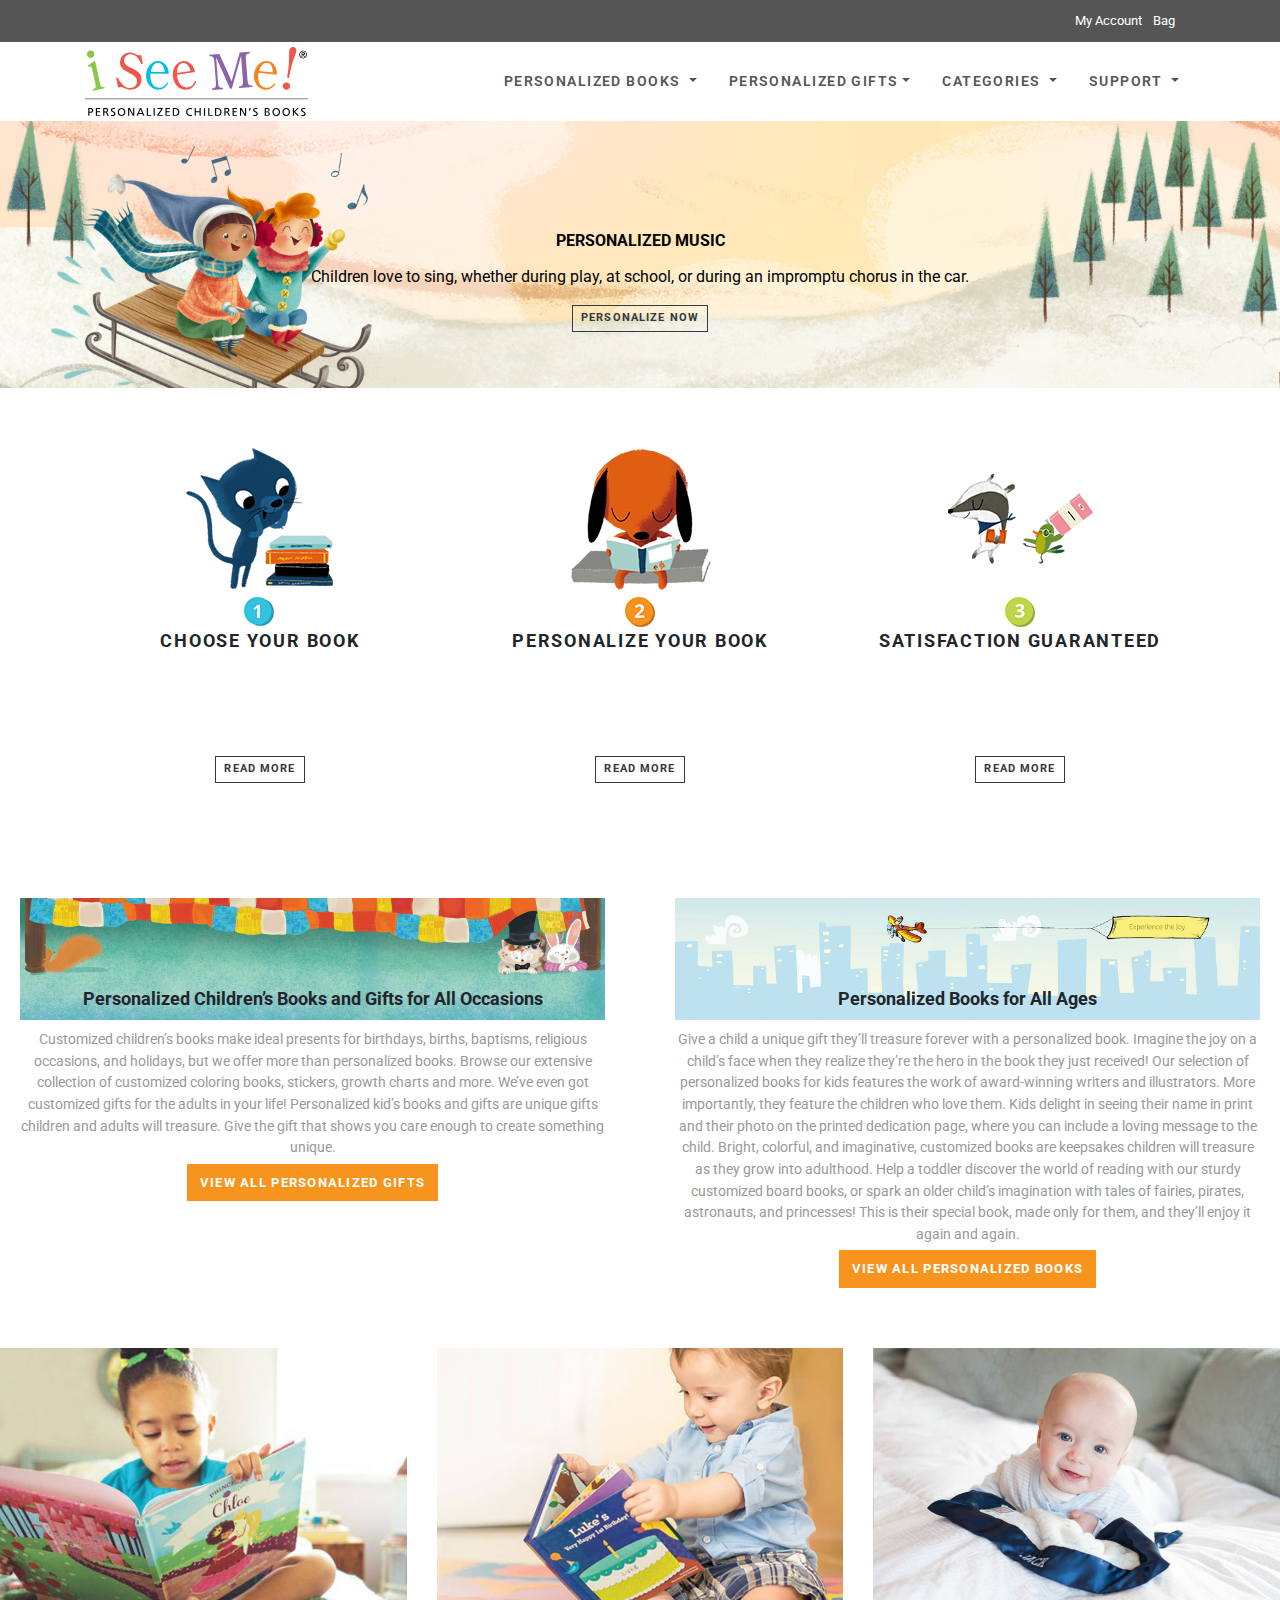
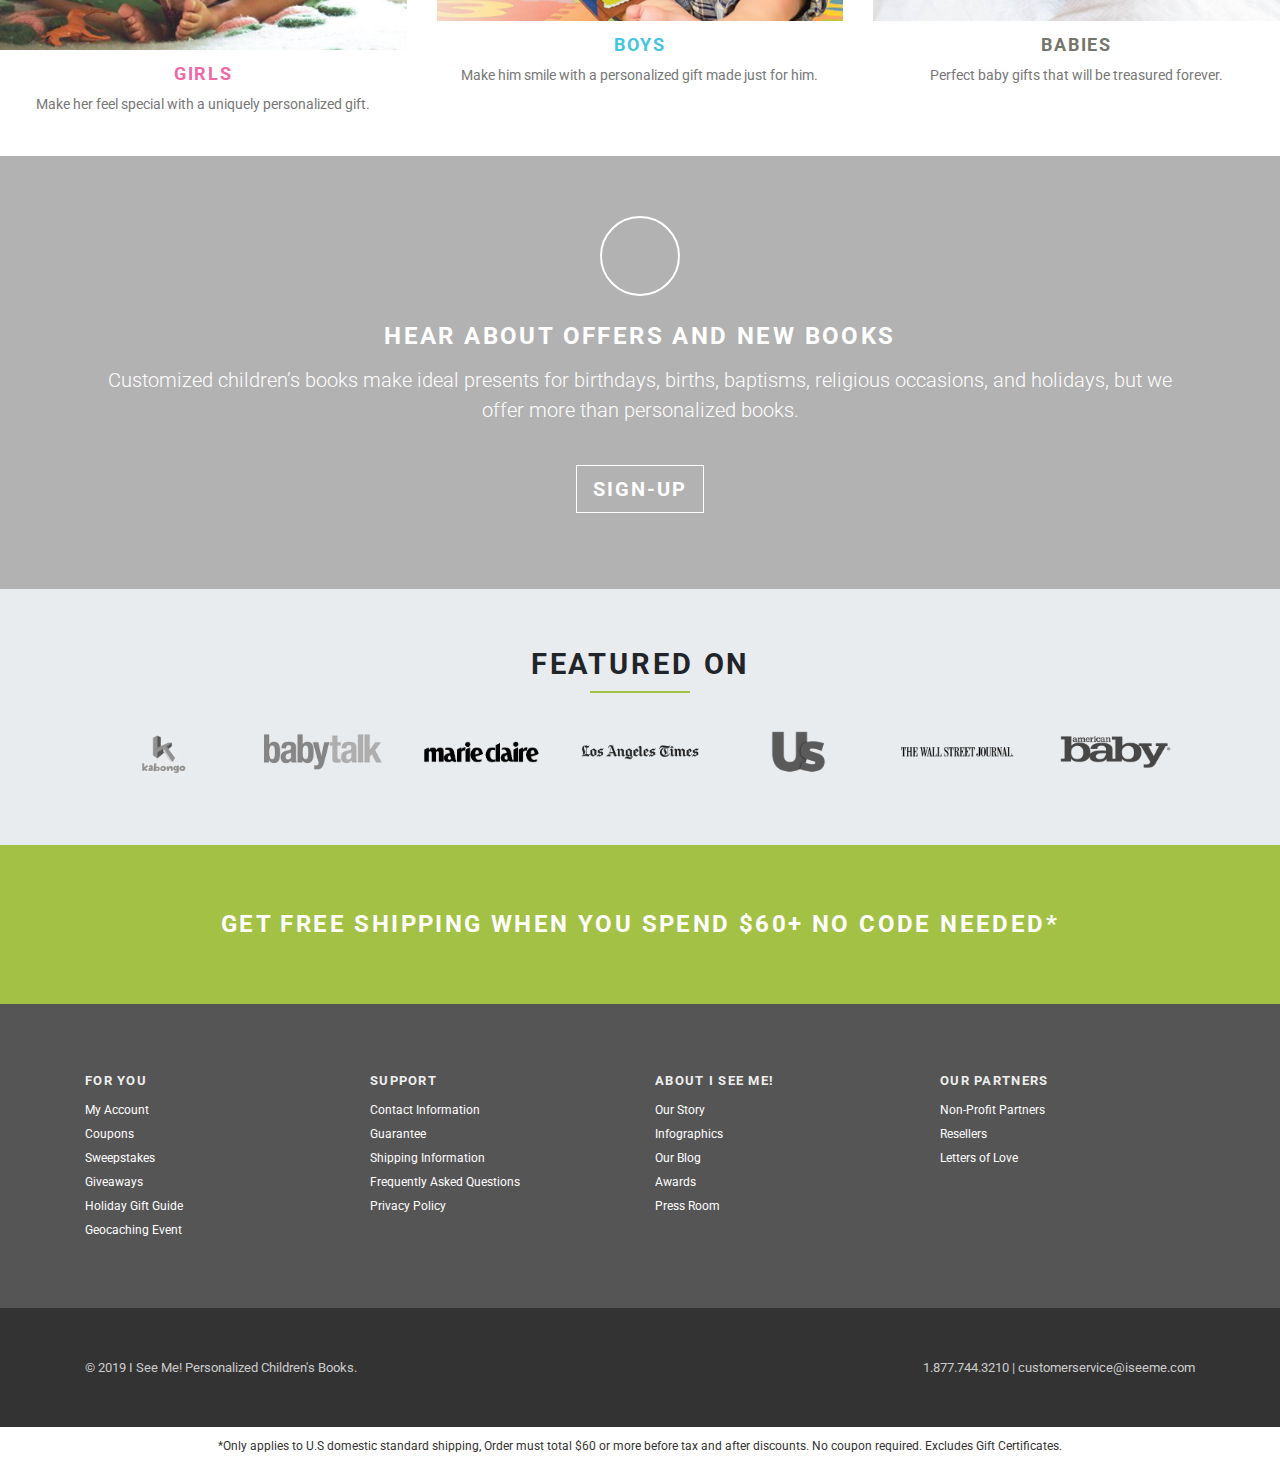
<file: index.html>
<!DOCTYPE html>
<html class="no-js offcanvas" lang="en">
<head>
<meta http-equiv="Content-Type" content="text/html; charset=utf-8" />
<meta charset="utf-8" />
<meta name="viewport" content="width=device-width,minimum-scale=1.0,maximum-scale=1.0,initial-scale=1.0" /> 
<meta name="theme-color" content="#00bfdf" />
<meta name="description" content="Welcome to I See Me! Please browse our award-winning selection of personalized children's books &amp; gifts that will show your child how special they are! Order today!" />
<meta name="keywords" content="I see me books, personalized baby gifts, personalized books for kids, personalized baby books, personalized childrens books, personalized children's books, personalized children's book, personalized baby gift, new baby gift, unique gift, personalized baby book" />
<meta name="robots" content="INDEX,FOLLOW" />
<meta http-equiv="X-UA-Compatible" content="IE=Edge" /> <!-- Disable compatibility mode in IE -->
    <!-- Bootstrap CSS-->
    <link rel="stylesheet" href="css/bootstrap.min.css">
    <!-- owl carousel-->
    <link rel="stylesheet" href="css/owl.carousel.css">
    <link rel="stylesheet" href="css/owl.theme.default.css">	
    <!-- Font Awesome CSS-->
    <link rel="stylesheet" href="https://use.fontawesome.com/releases/v5.8.1/css/all.css" integrity="sha384-50oBUHEmvpQ+1lW4y57PTFmhCaXp0ML5d60M1M7uH2+nqUivzIebhndOJK28anvf" crossorigin="anonymous">
    <!-- Google fonts - Roboto-->
    <link rel="stylesheet" href="https://fonts.googleapis.com/css?family=Roboto:300,400,700">
    <!-- theme stylesheet-->
    <link rel="stylesheet" href="css/style.default.css" id="theme-stylesheet">
<title>Personalized Children’s Books &amp; Gifts | I See Me!</title>
</head>
<body>

    <div id="all">
      <!-- Top bar-->
      <div class="top-bar">
        <div class="container">
          <div class="row d-flex align-items-center">
            <div class="col-md-6 d-md-block d-none">			
            </div>
            <div class="col-md-6">
              <div class="d-flex justify-content-md-end justify-content-between">
                <ul class="list-inline contact-info d-block">
                  <li class="list-inline-item"><a href="#"><i class="fas fa-user"></i> My Account</a></li>
                  <li class="list-inline-item"><a href="#"><i class="fas fa-shopping-cart"></i> Bag</a></li>
                </ul>
              </div>
            </div>
          </div>
        </div>
      </div>
      <!-- Top bar end-->
	  
      <!-- Navbar Start-->
      <header class="nav-holder make-sticky">
        <div id="navbar" role="navigation" class="navbar navbar-expand-lg">
          <div class="container"><a href="index.html" class="navbar-brand home"><img src="img/logo.svg" alt="I See Me! Personalized Children's Books logo" class="d-none d-md-inline-block"><img src="img/logo.svg" alt="I See Me! Personalized Children's Books logo" class="d-inline-block d-md-none"><span class="sr-only">I See Me! Personalized Children's Books - go to homepage</span></a>
            <button type="button" data-toggle="collapse" data-target="#navigation" class="navbar-toggler btn-template-outlined"><span class="sr-only">Toggle navigation</span><i class="fa fa-align-justify"></i></button>
            <div id="navigation" class="navbar-collapse collapse">
              <ul class="nav navbar-nav ml-auto">
			  
                <!-- ========== FULL WIDTH MEGAMENU ==================-->
                <li class="nav-item dropdown menu-large"><a href="#" data-toggle="dropdown" data-hover="dropdown" data-delay="200" class="dropdown-toggle">Personalized Books <b class="caret"></b></a>
                  <ul class="dropdown-menu megamenu">
                    <li>
                      <div class="row">
                        <div class="col-md-6 col-lg-3">
                          <h5>SHOP BY BOOK TYPE</h5>
                          <ul class="list-unstyled mb-3">
                            <li class="nav-item"><a href="index.html" class="nav-link">Hardcover Storybooks</a></li>
                            <li class="nav-item"><a href="index2.html" class="nav-link">Softcover Storybooks</a></li>
                            <li class="nav-item"><a href="index3.html" class="nav-link">Board Books</a></li>
                            <li class="nav-item"><a href="index4.html" class="nav-link">Photo Books</a></li>
                            <li class="nav-item"><a href="index5.html" class="nav-link">Coloring Books</a></li>
							<li class="nav-item"><a href="index6.html" class="nav-link">Disney Books</a></li>
							<li class="nav-item"><a href="index7.html" class="nav-link">Marvel Books</a></li>
                          </ul>
                        </div>
                        <div class="col-md-6 col-lg-3">
                          <h5>SHOP BY CATEGORY</h5>
                          <ul class="list-unstyled mb-3">
                            <li class="nav-item"><a href="index.html" class="nav-link">Boys</a></li>
                            <li class="nav-item"><a href="index2.html" class="nav-link">Girls</a></li>
                            <li class="nav-item"><a href="index3.html" class="nav-link">Baby</a></li>
                            <li class="nav-item"><a href="index4.html" class="nav-link">Siblings</a></li>
                            <li class="nav-item"><a href="index5.html" class="nav-link">Twins</a></li>
							<li class="nav-item"><a href="index6.html" class="nav-link">Adults</a></li>
							<li class="nav-item"><a href="index7.html" class="nav-link">Pets</a></li>
                          </ul>
                        </div>
                        <div class="col-md-6 col-lg-3">
                          <h5>SHOP BY OCCASION</h5>
                          <ul class="list-unstyled mb-3">
                            <li class="nav-item"><a href="index.html" class="nav-link">New Baby</a></li>
                            <li class="nav-item"><a href="index2.html" class="nav-link">Birthday</a></li>
                            <li class="nav-item"><a href="index3.html" class="nav-link">Christmas</a></li>
                            <li class="nav-item"><a href="index4.html" class="nav-link">First Communion</a></li>
                            <li class="nav-item"><a href="index5.html" class="nav-link">Baptism</a></li>
							<li class="nav-item"><a href="index6.html" class="nav-link">New Big Sister or Brother</a></li>
							<li class="nav-item"><a href="index7.html" class="nav-link">Adoption</a></li>
                          </ul>
                        </div>
                        <div class="col-md-6 col-lg-3">
                          <h5>SHOP BY OCCASION cont.</h5>
                          <ul class="list-unstyled mb-3">
                            <li class="nav-item"><a href="index.html" class="nav-link">Valentine's Day</a></li>
                            <li class="nav-item"><a href="index2.html" class="nav-link">Easter</a></li>
                            <li class="nav-item"><a href="index3.html" class="nav-link">Hanukkah</a></li>
                            <li class="nav-item"><a href="index4.html" class="nav-link">Back to School</a></li>
                            <li class="nav-item"><a href="index5.html" class="nav-link">Naming Ceremonies</a></li>
                          </ul>
                        </div>
                      </div>
                    </li>
                  </ul>
                </li>
                <!-- ========== FULL WIDTH MEGAMENU END ==================-->			  
                <li class="nav-item dropdown menu-large"><a href="#" data-toggle="dropdown" class="dropdown-toggle">Personalized Gifts<b class="caret"></b></a>
                  <ul class="dropdown-menu megamenu">
                    <li>
                      <div class="row">
                        <div class="col-lg-6"><img src="img/H2_GNLM-GS.jpg" alt="" class="img-fluid d-none d-lg-block"></div>
                        <div class="col-lg-3 col-md-6">
                          <ul class="list-unstyled mb-3">
                            <li class="nav-item"><a href="template-accordions.html" class="nav-link">Gift Sets</a></li>
                            <li class="nav-item"><a href="template-alerts.html" class="nav-link">Games</a></li>
                            <li class="nav-item"><a href="template-buttons.html" class="nav-link">Stickers</a></li>
                            <li class="nav-item"><a href="template-content-boxes.html" class="nav-link">Puzzles</a></li>
                            <li class="nav-item"><a href="template-blocks.html" class="nav-link">Growth Charts</a></li>
                            <li class="nav-item"><a href="template-pagination.html" class="nav-link">Music</a></li>
                            <li class="nav-item"><a href="template-tabs.html" class="nav-link">Gift Certificates</a></li>
                          </ul>
                        </div>
                        <div class="col-lg-3 col-md-6">
						<img src="img/H7-Spring2019-Catalog-Cover.jpg" alt="" class="img-fluid d-none d-lg-block">
                        </div>
                      </div>
                    </li>
                  </ul>
                </li>
                <li class="nav-item dropdown menu-large"><a href="#" data-toggle="dropdown" class="dropdown-toggle">CATEGORIES <b class="caret"></b></a>
                  <ul class="dropdown-menu megamenu">
                    <li>
                      <div class="row">
                        <div class="col-lg-3 col-md-6">
                          <h5>Boys</h5>
                          <ul class="list-unstyled mb-3">
                            <li class="nav-item"><a href="index.html" class="nav-link">Hardcover Storybooks</a></li>
                            <li class="nav-item"><a href="index2.html" class="nav-link">Softcover Storybooks</a></li>
                            <li class="nav-item"><a href="index3.html" class="nav-link">Board Books</a></li>
                            <li class="nav-item"><a href="index4.html" class="nav-link">Photo Books</a></li>
                            <li class="nav-item"><a href="index5.html" class="nav-link">Coloring Books</a></li>
                          </ul>						
						</div>
                        <div class="col-lg-3 col-md-6">
                          <h5>Girls</h5>
                          <ul class="list-unstyled mb-3">
                            <li class="nav-item"><a href="index.html" class="nav-link">Hardcover Storybooks</a></li>
                            <li class="nav-item"><a href="index2.html" class="nav-link">Softcover Storybooks</a></li>
                            <li class="nav-item"><a href="index3.html" class="nav-link">Board Books</a></li>
                            <li class="nav-item"><a href="index4.html" class="nav-link">Photo Books</a></li>
                            <li class="nav-item"><a href="index5.html" class="nav-link">Coloring Books</a></li>
                          </ul>
                        </div>
                        <div class="col-lg-3 col-md-6">
                          <h5>Baby</h5>
                          <ul class="list-unstyled mb-3">
                            <li class="nav-item"><a href="index.html" class="nav-link">Hardcover Storybooks</a></li>
                            <li class="nav-item"><a href="index2.html" class="nav-link">Softcover Storybooks</a></li>
                            <li class="nav-item"><a href="index3.html" class="nav-link">Board Books</a></li>
                            <li class="nav-item"><a href="index4.html" class="nav-link">Photo Books</a></li>
                            <li class="nav-item"><a href="index5.html" class="nav-link">Coloring Books</a></li>
                          </ul>
                        </div>
                        <div class="col-lg-3 col-md-6">
                          <h5>Birthday</h5>
                          <ul class="list-unstyled mb-3">
                            <li class="nav-item"><a href="index.html" class="nav-link">Hardcover Storybooks</a></li>
                            <li class="nav-item"><a href="index2.html" class="nav-link">Softcover Storybooks</a></li>
                            <li class="nav-item"><a href="index3.html" class="nav-link">Board Books</a></li>
                            <li class="nav-item"><a href="index4.html" class="nav-link">Photo Books</a></li>
                            <li class="nav-item"><a href="index5.html" class="nav-link">Coloring Books</a></li>
                          </ul>
                        </div>						
                      </div>
                    </li>
                  </ul>
                </li>
                <li class="nav-item dropdown"><a href="javascript: void(0)" data-toggle="dropdown" class="dropdown-toggle">Support <b class="caret"></b></a>
                  <ul class="dropdown-menu">
                    <li class="dropdown-item"><a href="contact.html" class="nav-link">Contact Information</a></li>
                    <li class="dropdown-item"><a href="contact2.html" class="nav-link">Guarantee</a></li>
                    <li class="dropdown-item"><a href="contact3.html" class="nav-link">Shipping Information</a></li>
					<li class="dropdown-item"><a href="contact3.html" class="nav-link">Frequently Asked Questions</a></li>
					<li class="dropdown-item"><a href="contact3.html" class="nav-link">Privacy Policy</a></li>
                  </ul>
                </li>
              </ul>
            </div>
            <div id="search" class="collapse clearfix">
              <form role="search" class="navbar-form">
                <div class="input-group">
                  <input type="text" placeholder="Search" class="form-control"><span class="input-group-btn">
                    <button type="submit" class="btn btn-template-main"><i class="fa fa-search"></i></button></span>
                </div>
              </form>
            </div>
          </div>
        </div>
      </header>
      <!-- Navbar End-->	
	  
          <!-- Carousel Start-->
<div id="carouselExampleControls" class="carousel slide" data-ride="carousel">
  <div class="carousel-inner">
    <div class="carousel-item active">
      <img class="d-block w-100" src="img/personalized-music.jpg" alt="First slide">
	  <div class="carousel-caption d-none d-md-block">
    <h5>Personalized Music</h5>
    <p>Children love to sing, whether during play, at school, or during an impromptu chorus in the car.</p>	  
	<p class="text-center"><a href="index2.html" class="btn btn-sm btn-outline-dark">Personalize Now</a></p>
	  </div>
    </div>
    <div class="carousel-item">
      <img class="d-block w-100" src="img/Sub_Heads_0014_Photo_Books.jpg" alt="Second slide">
	  <div class="carousel-caption d-none d-md-block">
    <h5>Photo Personalized Books</h5>
    <p>Incorporate a photo of your child into the illustrations!</p>
	<p class="text-center"><a href="index2.html" class="btn btn-sm btn-outline-dark">Personalize Now</a></p>
  </div>
    </div>
    <div class="carousel-item">
      <img class="d-block w-100" src="img/Sub_Heads_0017_Puzzles.jpg" alt="Third slide">
	  <div class="carousel-caption d-none d-md-block">
    <h5>Personalized Puzzles</h5>
    <p>Encourage cognitive development with personalized puzzles.</p>
	<p class="text-center"><a href="index2.html" class="btn btn-sm btn-outline-dark">Personalize Now</a></p>
  </div>	  
    </div>
  </div>
  <a class="carousel-control-prev" href="#carouselExampleControls" role="button" data-slide="prev">
    <span class="carousel-control-prev-icon" aria-hidden="true"></span>
    <span class="sr-only">Previous</span>
  </a>
  <a class="carousel-control-next" href="#carouselExampleControls" role="button" data-slide="next">
    <span class="carousel-control-next-icon" aria-hidden="true"></span>
    <span class="sr-only">Next</span>
  </a>
</div>
          <!-- Carousel End-->	

          <!-- Personalized Steps Start-->		  
      <section class="bar background-white">
        <div class="container text-center">
          <div class="row">
            <div class="col-lg-4 col-md-6">
              <div class="box-simple">
                <div><img src="img/cat-desk.png"></div>
				<div><img src="img/ISM-Step1.png"></div>
                <h3 class="h4">Choose Your Book</h3>
                <p>Give a child a unique gift they'll treasure forever. Our selection of personalized books features the work of award-winning writers and illustrators.</p>
				<p class="text-center"><a href="index2.html" class="btn btn-sm btn-outline-dark">Read More</a></p>
              </div>
            </div>
            <div class="col-lg-4 col-md-6">
              <div class="box-simple">
                <div><img src="img/dog-desk.png"></div>
				<div><img src="img/ISM-Step2.png"></div>
                <h3 class="h4">Personalize Your Book</h3>
                <p>Our personalized childrens books feature the children who love them. Kids delight in seeing their name in print and their photo on the dedication page.</p>
				<p class="text-center"><a href="index2.html" class="btn btn-sm btn-outline-dark">Read More</a></p>
              </div>
            </div>
            <div class="col-lg-4 col-md-6">
              <div class="box-simple">
                <div><img src="img/bird-desk.png"></div>
				<div><img src="img/ISM-Step3.png"></div>
                <h3 class="h4">Satisfaction Guaranteed</h3>
                <p>We guarantee that your order will be made with premium quality and that the recipient will love it! We'll replace your book at no cost if it is damaged or has errors.</p>
				<p class="text-center"><a href="index2.html" class="btn btn-sm btn-outline-dark">Read More</a></p>
              </div>
            </div>
          </div>
		</div>
	</section>		  
          <!-- Personalized Steps End-->	

              <div class="row d-flex align-items-stretch same-height">
                <div class="col-md-6">
                  <div class="box-simple box-white same-height">
                    <div class="personalized">
					<img class="d-block w-100" src="img/Sub_Heads_0007_Board_Books.jpg">
					<h4>Personalized Children’s Books and Gifts for All Occasions</h4>
					</div>                    
					<p>Customized children’s books make ideal presents for birthdays, births, baptisms, religious occasions, and holidays, but we offer more than personalized books. Browse our extensive collection of customized coloring books, stickers, growth charts and more. We’ve even got customized gifts for the adults in your life! Personalized kid’s books and gifts are unique gifts children and adults will treasure. Give the gift that shows you care enough to create something unique.</p>
					<button type="button" class="btn btn-template-main">View All Personalized Gifts</button>
                  </div>
                </div>
                <div class="col-md-6">
                  <div class="box-simple box-white same-height">
                    <div class="personalized">
					<img class="d-block w-100" src="img/Sub_Heads_0022_Gift_Certificate.jpg">
					<h4>Personalized Books for All Ages</h4>
					</div>                    
                    <p>Give a child a unique gift they’ll treasure forever with a personalized book. Imagine the joy on a child’s face when they realize they’re the hero in the book they just received! Our selection of personalized books for kids features the work of award-winning writers and illustrators. More importantly, they feature the children who love them. Kids delight in seeing their name in print and their photo on the printed dedication page, where you can include a loving message to the child. Bright, colorful, and imaginative, customized books are keepsakes children will treasure as they grow into adulthood. Help a toddler discover the world of reading with our sturdy customized board books, or spark an older child’s imagination with tales of fairies, pirates, astronauts, and princesses! This is their special book, made only for them, and they’ll enjoy it again and again.</p>
					<button type="button" class="btn btn-template-main">View All Personalized Books</button>
                  </div>
                </div>
              </div>
			  
              <!-- Categories -->
              <div class="row mb-4">
                <div class="col-lg-4 col-md-6">
                  <div class="box-image-text">
                    <div class="image"><img src="img/category-girls-new-3.jpg" alt="..." class="img-fluid">
                      <div class="overlay d-flex align-items-center justify-content-center"><a href="#" class="btn btn-template-outlined-white"><i class="fa fa-chain"> </i> Read More</a></div>
                    </div>
                    <div class="content">
                      <h4 class="cat-girls"><a href="blog-post.html">GIRLS</a></h4>
                      <p>Make her feel special with a uniquely personalized gift.</p>
                    </div>
                  </div>
                </div>
                <div class="col-lg-4 col-md-6">
                  <div class="box-image-text">
                    <div class="image"><img src="img/category-boys-new.jpg" alt="..." class="img-fluid">
                      <div class="overlay d-flex align-items-center justify-content-center"><a href="#" class="btn btn-template-outlined-white"><i class="fa fa-chain"> </i> Read More</a></div>
                    </div>
                    <div class="content">
                      <h4 class="cat-boys"><a href="blog-post.html">BOYS</a></h4>
                      <p>Make him smile with a personalized gift made just for him.</p>
                    </div>
                  </div>
                </div>
                <div class="col-lg-4 col-md-6">
                  <div class="box-image-text">
                    <div class="image"><img src="img/category-babies-new.jpg" alt="..." class="img-fluid">
                      <div class="overlay d-flex align-items-center justify-content-center"><a href="#" class="btn btn-template-outlined-white"><i class="fa fa-chain"> </i> Read More</a></div>
                    </div>
                    <div class="content">
                      <h4 class="cat-babies"><a href="blog-post.html">Babies</a></h4>
                      <p>Perfect baby gifts that will be treasured forever.</p>
                    </div>
                  </div>
                </div>
              </div>			  
		  
      <section style="background: url(img/sign-up.jpg) center top no-repeat; background-size: cover;" class="bar no-mb color-white text-center bg-fixed relative-positioned">
        <div class="dark-mask"></div>
        <div class="container">
          <div class="icon icon-outlined icon-lg"><i class="far fa-paper-plane"></i></div>
          <h3 class="text-uppercase">Hear About Offers and New Books</h3>
          <p class="lead">Customized children’s books make ideal presents for birthdays, births, baptisms, religious occasions, and holidays, but we offer more than personalized books.</p>
          <p class="text-center"><a href="index2.html" class="btn btn-template-outlined-white btn-lg">Sign-Up</a></p>
        </div>
      </section>	

      <section class="bar bg-gray">
        <div class="container">
          <div class="heading text-center">
            <h2>Featured On</h2>
          </div>
          <ul class="list-unstyled owl-carousel customers no-mb">
            <li class="item"><img src="img/kabongomain.png" alt="" class="img-fluid"></li>
            <li class="item"><img src="img/babytalk.png" alt="" class="img-fluid"></li>
            <li class="item"><img src="img/marie-claire-vector-logo.png" alt="" class="img-fluid"></li>
            <li class="item"><img src="img/Los_Angeles_Times_logo.png" alt="" class="img-fluid"></li>
            <li class="item"><img src="img/Us-.png" alt="" class="img-fluid"></li>
            <li class="item"><img src="img/wallstreetjournal.png" alt="" class="img-fluid"></li>
			<li class="item"><img src="img/AmericanBaby_logo1.png" alt="" class="img-fluid"></li>
          </ul>
        </div>
      </section>

      <!-- SHIPPING CODE -->
      <div class="get-it">
        <div class="container">
          <div class="row">
            <div class="col-lg-12 text-center p-3">
              <h3>GET FREE SHIPPING WHEN YOU SPEND $60+ NO CODE NEEDED*</h3>
            </div>
          </div>
        </div>
      </div>

      <!-- FOOTER -->
      <footer class="main-footer">
        <div class="container">
          <div class="row">
            <div class="col-lg-3">
              <h4 class="h6">For You</h4>
              <ul class="footer-items">
			  <li>My Account</li>
			  <li>Coupons</li>
			  <li>Sweepstakes</li>
			  <li>Giveaways</li>
			  <li>Holiday Gift Guide</li>
			  <li>Geocaching Event</li>
			  </ul>
              <hr class="d-block d-lg-none">			  
            </div>
            <div class="col-lg-3">
              <h4 class="h6">Support</h4>
              <ul class="footer-items">
			  <li>Contact Information</li>
			  <li>Guarantee</li>
			  <li>Shipping Information</li>
			  <li>Frequently Asked Questions</li>
			  <li>Privacy Policy</li>
			  </ul>
              <hr class="d-block d-lg-none">
            </div>
            <div class="col-lg-3">
              <h4 class="h6">About I See Me!</h4>
              <ul class="footer-items">
			  <li>Our Story</li>
			  <li>Infographics</li>
			  <li>Our Blog</li>
			  <li>Awards</li>
			  <li>Press Room</li>
			  </ul>
              <hr class="d-block d-lg-none">
            </div>
            <div class="col-lg-3">
			<h4 class="h6">Our Partners</h4>
              <ul class="footer-items">
			  <li>Non-Profit Partners</li>
			  <li>Resellers</li>
			  <li>Letters of Love</li>
			  </ul>
            </div>
          </div>
        </div>
        <div class="copyrights">
          <div class="container">
            <div class="row">
              <div class="col-lg-4 text-center-md">
                <p>&copy; 2019 I See Me! Personalized Children's Books.</p>
              </div>
              <div class="col-lg-8 text-right text-center-md">
                <p>1.877.744.3210  |   customerservice@iseeme.com</p>
              </div>
            </div>
          </div>
        </div>
      </footer>
		<p class="mini-footer">*Only applies to U.S domestic standard shipping, Order must total $60 or more before tax and after discounts. No coupon required. Excludes Gift Certificates.</p>	  
    </div>	  
	  

    <!-- Javascript files-->
    <!-- Javascript files-->
    <script src="js/jquery.min.js"></script>
    <script src="js/popper.min.js"> </script>
    <script src="js/bootstrap.min.js"></script>
    <script src="js/jquery.cookie.js"> </script>
    <script src="js/jquery.waypoints.min.js"> </script>
    <script src="js/jquery.counterup.min.js"> </script>
    <script src="js/owl.carousel.min.js"></script>
    <script src="js/owl.carousel2.thumbs.min.js"></script>
    <script src="js/jquery.parallax-1.1.3.js"></script>
    <script src="js/bootstrap-select.min.js"></script>
    <script src="js/jquery.scrollTo.min.js"></script>
    <script src="js/front.js"></script>
</body>
</html>
</file>
<file: css/style.default.css>
/*
*
* =====================
* GENERAL
* =====================
*
*/
.boxed {
  background: url("../img/boxed-pattern.png");
}

.boxed #all {
  max-width: 1200px;
  margin: 0 auto;
  background: #fff;
  -webkit-box-shadow: 0 0 5px #ccc;
  box-shadow: 0 0 5px #ccc;
}

a {
  -webkit-transition: all 0.3s !important;
  transition: all 0.3s !important;
  display: inline-block;
}

button {
  cursor: pointer;
}

strong {
  font-weight: 700;
}

p.lead {
  margin-bottom: 40px;
}

.accent {
  color: #4fbfa8;
}

.tooltip {
  font-family: "Roboto", Helvetica, Arial, sans-serif;
}

.bs-select .dropdown-menu .dropdown-menu {
  min-height: 20px;
  display: block;
}

.bs-select .dropdown-menu .dropdown-menu a {
  padding: 6px 10px;
  color: #666;
  font-weight: 700;
  text-decoration: none !important;
  display: block;
  font-size: .8rem;
  text-transform: uppercase;
  letter-spacing: 0.1em;
  font-family: "Roboto", Helvetica, Arial, sans-serif;
  outline: none;
}

.heading-light {
  font-weight: 300 !important;
}

.text-bold {
  font-weight: 700;
}

.text-small {
  font-size: 0.9rem;
}

.text-uppercase {
  text-transform: uppercase;
  letter-spacing: 0.1em;
}

.no-letter-spacing {
  letter-spacing: 0 !important;
}

.bar {
  padding: 60px 0;
}

.bar.padding-big {
  padding: 50px 0;
}

.pagination {
  margin-top: 20px;
}

#pagination .pagination {
  margin-bottom: 40px;
}

.text-sm, .form-group label, #blog-listing-big .date-comments a, #blog-listing-medium .date-comments a, #blog-listing-big p.intro, #blog-listing-medium p.intro {
  font-size: 0.9rem;
}

.text-xs {
  font-size: 0.9rem;
}

.text-xs * {
  font-size: 0.9rem;
}

@media (max-width: 767px) {
  .text-sm-center {
    text-align: center !important;
  }
}

@media (max-width: 991px) {
  .text-md-center {
    text-align: center !important;
  }
}

@media (max-width: 1199px) {
  .text-lg-center {
    text-align: center !important;
  }
}

@media (max-width: 767px) {
  .text-center-sm {
    text-align: center !important;
  }
}

@media (max-width: 991px) {
  .text-center-md {
    text-align: center !important;
  }
}

@media (max-width: 1199px) {
  .text-center-sm, .text-center-xs {
    text-align: center !important;
  }
}

.bg-gray {
  background: #e9ecef !important;
}

.bg-gray-dark {
  background: #555 !important;
}

.bg-primary {
  background: #4fbfa8 !important;
}

.color-white {
  color: #fff !important;
}

.color-white * {
  color: #fff !important;
}

.bg-white {
  background: #fff !important;
}

.bg-fixed {
  background-attachment: fixed !important;
}

.light-gray {
  background: #eee;
}

.no-mb {
  margin-bottom: 0 !important;
}

.no-mt {
  margin-top: 0 !important;
}

.no-horizontal-padding {
  padding-left: 0 !important;
  padding-right: 0 !important;
}

.mb-small {
  margin-bottom: 20px !important;
}

.no-padding-top {
  padding-top: 0 !important;
}

.no-padding-bottom {
  padding-bottom: 0 !important;
}

.padding-horizontal {
  padding-left: 30px !important;
  padding-right: 30px !important;
}

.relative-positioned {
  position: relative;
  z-index: 1;
}

.jumbotron {
  margin: 0;
}

.owl-carousel.equal-height .owl-stage {
  display: -webkit-box !important;
  display: -ms-flexbox !important;
  display: flex !important;
  -webkit-box-align: stretch !important;
  -ms-flex-align: stretch !important;
  align-items: stretch !important;
}

.background-pentagon, #heading-breadcrumbs {
  background: url("../img/Sub_Heads_0015_Girls.jpg") center center repeat;
  border-top: 1px solid #999;
  border-bottom: 1px solid #999;
}

.background-pentagon, #heading-breadcrumbs-boys {
  background: url("../img/Sub_Heads_0011_Boys.jpg") center center repeat;
  border-top: 1px solid #999;
  border-bottom: 1px solid #999;
}

.heading, .panel-heading {
  margin-bottom: 1rem;
}

.heading h1, .panel-heading h1, .heading h2, .panel-heading h2, .heading h3, .panel-heading h3, .heading h4, .panel-heading h4, .heading h5, .panel-heading h5, .heading h6, .panel-heading h6 {
  line-height: 1.1;
  display: inline-block;
  margin-bottom: 0;
  padding-bottom: 10px;
  text-transform: uppercase;
  letter-spacing: 0.1em;
}

.heading h1:after, .panel-heading h1:after, .heading h2:after, .panel-heading h2:after, .heading h3:after, .panel-heading h3:after, .heading h4:after, .panel-heading h4:after, .heading h5:after, .panel-heading h5:after, .heading h6:after, .panel-heading h6:after {
  content: " ";
  display: block;
  width: 100px;
  height: 2px;
  margin-top: .6rem;
  background: #a3c145;
}

.heading.text-center h1:after, .text-center.panel-heading h1:after, .heading.text-center h2:after, .text-center.panel-heading h2:after, .heading.text-center h3:after, .text-center.panel-heading h3:after, .heading.text-center h4:after, .text-center.panel-heading h4:after, .heading.text-center h5:after, .text-center.panel-heading h5:after, .heading.text-center h6:after, .text-center.panel-heading h6:after {
  margin-left: auto;
  margin-right: auto;
}

.buttons a {
  margin: 0 3px;
}

.dropdown-item.active, .dropdown-item:active {
  background: #9adacd;
}

.card {
  border-radius: 0;
  margin-bottom: 10px;
}

.card-header {
  border-radius: 0;
  padding: 20px;
}

.card-header h1, .card-header h2, .card-header h3, .card-header h4, .card-header h5, .card-header h6 {
  text-transform: uppercase;
  letter-spacing: 0.1em;
  font-size: 0.935rem;
  margin: 0 !important;
}

.card-header a {
  color: #333;
}

.card-body p {
  font-size: 0.9rem;
  color: #333;
}

.alert {
  border-radius: 0;
}

#heading-breadcrumbs, #heading-breadcrumbs-boys {
  padding: 2rem 0;
  border-top: none !important;
  border-bottom: none !important;
}

#heading-breadcrumbs .breadcrumb {
  margin-bottom: 0;
  background: none;
  font-size: 0.9rem;
}

#heading-breadcrumbs h1 {
  text-transform: uppercase;
  letter-spacing: 0.1em;
  margin-bottom: 0;
}

#heading-breadcrumbs li {
  text-transform: uppercase;
  letter-spacing: 0.1em;
}

ul.breadcrumb-boys {
    background: none;
    padding-top: 50px;
	list-style: none;
}

ul.breadcrumb-boys a {
    color: #fff;
}

.row.no-space {
  margin-left: 0;
  margin-right: 0;
}

.row.no-space div[class*="col-"] {
  padding: 0;
}

.row.no-space .box-image {
  margin: 0;
}

.owl-carousel .owl-dots {
  margin-top: 20px;
  text-align: center;
}

.owl-carousel .owl-dots .owl-dot {
  display: inline-block;
  margin: 0 5px;
}

.owl-carousel .owl-dots .owl-dot.active span {
  background: #fff;
}

.owl-carousel .owl-dots .owl-dot span {
  display: block;
  width: 12px;
  height: 12px;
  border-radius: 50%;
  background: #aaa;
}

.dark-mask {
  background: rgba(0, 0, 0, 0.3);
  width: 100%;
  height: 100%;
  position: absolute;
  top: 0;
  left: 0;
  z-index: -1;
}

.dark-mask.mask-primary {
  background: rgba(79, 191, 168, 0.9);
}

.icon-outlined {
  width: 80px;
  height: 80px;
  line-height: 80px;
  text-align: center;
  display: inline-block;
  font-size: 1.4rem;
  border-radius: 50%;
  border: 2px solid #fff;
  margin-bottom: 20px;
}

.icon-outlined.icon-lg {
  font-size: 2rem;
}

.icon-outlined.icon-sm {
  width: 55px;
  height: 55px;
  line-height: 55px;
  text-align: center;
  font-size: 1.15rem;
}

.icon-outlined.icon-thin {
  border-width: 1px;
}

.icon-filled {
  width: 24px;
  height: 24px;
  line-height: 24px;
  background: #4fbfa8;
  color: #fff;
  text-align: center;
  border-radius: 50%;
  font-size: 0.75rem;
}

.ul-icons .icon-filled {
  display: inline-block;
  margin-right: 10px;
}

.ul-icons li {
  margin-bottom: 20px;
  color: #555;
  font-size: 0.9rem;
}

.ul-icons a {
  display: inline;
}

ul.social {
  margin: 15px 0;
}

ul.social a {
  width: 28px;
  height: 28px;
  line-height: 28px;
  background: #555;
  color: #fff;
  text-align: center;
  border-radius: 50%;
  margin: 0 2px;
  font-size: 0.8rem;
}

ul.social a:hover {
  -webkit-transform: scale(1.1);
  transform: scale(1.1);
}

ul.social a.facebook {
  background: #4561ae;
}

ul.social a.gplus {
  background: #c22026;
}

ul.social a.twitter {
  background: #34ccff;
}

ul.social a.email {
  background: #4b8046;
}

.showcase {
  color: #555;
}

.showcase .icon-outlined {
  border-color: #555;
}

.showcase .counter {
  margin-bottom: 20px;
  display: inline-block;
  margin-top: 0;
}

.showcase h4 {
  text-transform: uppercase;
  letter-spacing: 0.1em;
  font-size: 0.935rem;
  margin-top: 0;
}

.form-control {
  border-radius: 0;
}

.form-control:focus {
  border-color: #4fbfa8;
  -webkit-box-shadow: 0 0 0 0.2rem rgba(79, 191, 168, 0.25);
  box-shadow: 0 0 0 0.2rem rgba(79, 191, 168, 0.25);
}

.form-group label {
  color: #555;
}

.card-primary {
  border-radius: 0;
  border-color: #4fbfa8;
}

.card-primary .card-header {
  background: #4fbfa8;
  color: #fff;
  border: none;
  border-radius: 0;
}

.card-primary .card-header a {
  color: #fff;
  text-transform: uppercase;
  font-weight: 300;
  letter-spacing: 0.05em;
}

.card-primary .card-body {
  border-color: #4fbfa8;
}

.card-body li {
  font-size: 0.9rem;
}

table {
  font-size: 0.9rem;
}

table img {
  min-width: 50px !important;
  max-width: 50px !important;
  height: 50px;
}

table input[type="number"] {
  max-width: 50px;
}

.nav-tabs {
  border-bottom: none;
}

.nav-tabs a.nav-link {
  border-radius: 0 !important;
  font-size: 0.9rem;
}

.tab-content {
  padding: 20px;
  border: 1px solid #ddd;
  font-size: 0.9rem;
}

.top-bar {
  background: #555;
  color: #fff;
  font-size: 0.9rem;
  padding: 10px 0;
}

.top-bar.top-bar-light {
  background: #fff;
  color: #555;
  border-bottom: 1px solid #ddd;
}

.top-bar.top-bar-light a.login-btn, .top-bar.top-bar-light a.signup-btn {
  color: #555 !important;
}

.top-bar.top-bar-light a.login-btn span, .top-bar.top-bar-light a.signup-btn span {
  display: inline-block;
}

.top-bar p {
  margin-bottom: 0;
  font-size: 0.75rem;
}

.top-bar ul {
  margin-bottom: 0;
}

.top-bar a.login-btn, .top-bar a.signup-btn {
  color: #eee;
  text-transform: uppercase;
  letter-spacing: 0.1em;
  text-decoration: none !important;
  font-size: 0.75rem;
  font-weight: 700;
  margin-right: 10px;
}

.top-bar a.login-btn i, .top-bar a.signup-btn i {
  margin-right: 10px;
}

.top-bar ul.social-custom {
  margin-left: 20px;
}

.top-bar ul.social-custom li {
  padding: 0;
  margin: 0;
}

.top-bar ul.social-custom a {
  text-decoration: none !important;
  font-size: 0.7rem;
  width: 26px;
  height: 26px;
  line-height: 26px;
  color: #999;
  text-align: center;
  border-radius: 50%;
  margin: 0;
}

.top-bar ul.social-custom a:hover {
  background: #4fbfa8;
  color: #fff;
}

.top-bar .contact-info {
  margin-right: 20px;
}

.top-bar .contact-info a {
  font-size: 0.8rem;
  color: #fff;
}

.modal .modal-header h4 {
  text-transform: uppercase;
  letter-spacing: 0.1em;
}

.modal input::-moz-placeholder {
  font-size: 0.85rem;
}

.modal input::-webkit-input-placeholder {
  font-size: 0.85rem;
}

.modal input:-ms-input-placeholder {
  font-size: 0.85rem;
}

.modal p {
  font-size: 0.85rem;
}

header.nav-holder.sticky {
  position: fixed;
  top: 0;
  left: 0;
  width: 100%;
  background: #fff;
  z-index: 999;
  -webkit-box-shadow: 2px 2px 3px rgba(0, 0, 0, 0.1);
  box-shadow: 2px 2px 3px rgba(0, 0, 0, 0.1);
}

#navbar {
  background: #fff;
  padding-top: 0;
  padding-bottom: 0;
}

#navbar .navbar-toggler {
  font-size: 0.9rem;
  padding: 10px 15px;
  border-color: #ddd;
}

#navbar ul ul a {
  padding-left: 0 !important;
}

#navbar .dropdown-menu {
  border-radius: 0;
  -webkit-box-shadow: 2px 2px 5px rgba(0, 0, 0, 0.1);
  box-shadow: 2px 2px 5px rgba(0, 0, 0, 0.1);
  margin-top: 0;
  padding-top: 0;
  padding-bottom: 0;
}

#navbar .dropdown-menu .dropdown-item {
  padding: 0;
}

#navbar .dropdown-menu h5 {
  text-transform: uppercase;
  letter-spacing: 0.1em;
  padding-bottom: 5px;
  border-bottom: 1px dotted #ccc;
  margin-top: .7rem;
  margin-bottom: .5rem;
}

#navbar .dropdown-menu a.nav-link {
  font-size: 0.75rem;
  letter-spacing: 0.1em;
  text-transform: uppercase !important;
  border-bottom: 1px solid #eee;
  padding: 15px 20px !important;
}

#navbar .dropdown-menu a.nav-link:hover {
  -webkit-transform: translateX(5px);
  transform: translateX(5px);
  color: #a3c145;
}

#navbar .dropdown-submenu {
  position: relative;
}

#navbar .dropdown-submenu > .dropdown-menu {
  top: 0;
  left: 100%;
  margin-top: -2px;
  font-size: 1em;
}

#navbar .menu-large {
  position: static !important;
}

#navbar .menu-large .megamenu {
  padding: 20px;
  width: 100%;
  max-width: 1140px;
  left: 50%;
  -webkit-transform: translateX(-50%);
  transform: translateX(-50%);
  margin-top: -1px;
}

#navbar .menu-large a.nav-link {
  padding: 7px !important;
  padding-left: 0 !important;
}

#navbar .navbar-nav > li.active > a {
  background: #4fbfa8 !important;
  color: #fff !important;
  text-decoration: none !important;
  border-color: #3aa18c !important;
}

#navbar .navbar-nav > li > a {
  margin: 0;
  padding: 1.4rem 1rem 1.6rem;
  color: #555;
  font-weight: 600;
  text-transform: uppercase;
  letter-spacing: 0.1em;
  font-size: 0.9rem;
  text-decoration: none;
  border-top: .3rem solid transparent;
}

#navbar .navbar-nav > li > a:hover {
  background: rgba(206, 225, 147, 0.5);
  border-color: rgba(163, 193, 69, 0.8);
}

#navbar .navbar-nav > li > a:focus {
  background: #a3c145 !important;
  color: #fff !important;
  text-decoration: none !important;
  border-color: #5a730a !important;
}

#navbar.nav-light .navbar-nav > li.active a.dropdown-toggle,
#navbar.nav-light .navbar-nav > li.active a.dropdown-toggle:hover {
  background: none !important;
  color: #555 !important;
  text-decoration: underline !important;
  border-color: #4fbfa8 !important;
}

#navbar.nav-light .navbar-nav > li > a:hover {
  background: none !important;
  border-color: #87d3c4 !important;
}

#navbar.nav-light .navbar-nav > li > a:focus {
  background: none !important;
  color: #555 !important;
  text-decoration: underline !important;
  border-color: #4fbfa8 !important;
}

a.nav-link-photo {
    text-align: center;
    width: 100%;
}

@media (max-width: 991px) {
  #navbar {
    padding-top: 1rem;
    padding-bottom: 1rem;
  }
  #navbar .menu-large .megamenu {
    width: 100%;
    left: 0 !important;
    -webkit-transform: none !important;
    transform: none !important;
  }
  #navbar .navbar-collapse {
    max-height: 600px;
    overflow-y: auto;
    margin-top: 1rem;
  }
  #navbar .navbar-nav > li > a {
    padding: 0 10px;
    height: 45px;
    line-height: 45px;
    border-top: 0;
    font-size: 0.85rem;
    width: 100%;
  }
  #navbar .navbar-nav > li > a:hover {
    background: rgba(79, 191, 168, 0.5);
    border-color: rgba(79, 191, 168, 0.8);
  }
  #navbar .dropdown-menu {
    border: none;
    -webkit-box-shadow: none;
    box-shadow: none;
  }
}

.btn {
  text-transform: uppercase;
  letter-spacing: 0.1em;
}

.btn-template-main {
  background: #f7941d;
  border: 1px solid #f7941d !important;
  color: #fff !important;
  border-radius: 0 !important;
  text-decoration: none;
}

.btn-template-main:hover, .btn-template-main:focus {
  background: #ed8508;
  color: #fff !important;
  border-color: #ed8508 !important;
}

.btn-template-white {
  background: #fff;
  color: #4fbfa8 !important;
  border: 1px solid #4fbfa8 !important;
  border-radius: 0 !important;
  text-decoration: none;
}

.btn-template-white:hover, .btn-template-white:focus {
  background: #4fbfa8 !important;
  color: #fff !important;
}

.btn-template-outlined {
  background: none;
  border: 1px solid #a3c145 !important;
  color: #a3c145;
  border-radius: 0 !important;
  text-decoration: none;
}

.btn-template-outlined:hover, .btn-template-outlined:focus {
  background: #a3c145;
  color: #fff !important;
}

.btn-template-outlined-white {
  background: none;
  border: 1px solid #fff !important;
  color: #fff;
  border-radius: 0 !important;
  text-decoration: none;
}

.btn-template-outlined-white:hover, .btn-template-outlined-white:focus {
  background: #fff;
  color: #a3c145 !important;
}

.btn-template-outlined-black {
  background: none;
  border: 1px solid #333 !important;
  color: #333;
  border-radius: 0 !important;
  text-decoration: none;
}

.btn-template-outlined-black:hover, .btn-template-outlined-black:focus {
  background: #333 !important;
  color: #fff !important;
}

.features-buttons button {
  margin-bottom: 20px;
}

.customers {
  margin-bottom: 40px;
}

.customers .item {
  margin: 0 20px;
}

.customers .item img {
  -webkit-filter: grayscale(100%);
  filter: grayscale(100%);
  -webkit-transition: all 0.3s;
  transition: all 0.3s;
}

.customers .item img:hover {
  -webkit-filter: grayscale(0%);
  filter: grayscale(0%);
}

.testimonials .item {
  margin: 0 5px;
  height: 100%;
}

.testimonials .testimonial {
  padding: 20px;
  background: #fff;
  height: 100%;
}

.testimonials .text {
  font-size: 0.85rem;
}

.testimonials .text p {
  color: #999;
}

.testimonials .avatar {
  min-width: 60px;
  max-width: 60px;
  min-height: 60px;
  max-height: 60px;
  border-radius: 50%;
  overflow: hidden;
  margin-left: 10px;
}

.testimonials .bottom {
  width: 100%;
}

.testimonials .bottom .testimonial-info {
  text-align: right;
}

.testimonials .bottom h5 {
  text-transform: uppercase;
  letter-spacing: 0.1em;
  margin-bottom: 5px;
}

.testimonials .bottom p {
  font-size: 0.75rem;
  color: #999;
  margin-bottom: 0;
}

.testimonials .icon {
  color: #4fbfa8;
  font-size: 2rem;
  margin-right: 20px;
}

.testimonials .owl-carousel .owl-stage {
  display: -webkit-box !important;
  display: -ms-flexbox !important;
  display: flex !important;
  -webkit-box-align: stretch !important;
  -ms-flex-align: stretch !important;
  align-items: stretch !important;
}

.testimonials .owl-dot.active span {
  background: #4fbfa8 !important;
}

.home-carousel {
  color: #fff;
}

.home-carousel .owl-carousel {
  padding-top: 60px;
  padding-bottom: 20px;
}

.home-carousel h1, .home-carousel h2 {
  text-transform: uppercase;
  letter-spacing: 0.1em;
}

.home-carousel li, .home-carousel p {
  text-transform: uppercase;
  letter-spacing: 0.1em;
  font-weight: 700;
  font-size: 1.1rem;
  margin-bottom: 10px;
}

.home-carousel p img {
  max-width: 200px;
}

.carousel-inner h5 {
    color: #000;
    text-transform: uppercase;
}
.carousel-inner p {
    color: #000;
}
.personalized > h4 {
    margin-top: -30px;
}
h4.cat-girls a {
    color: #f067a6;
}
h4.cat-boys a {
    color: #44c4e0;
}
h4.cat-babies a {
    color: #74766b;
}

.project .owl-dot.active span {
  background: #4fbfa8 !important;
}

.project .owl-nav {
  position: absolute;
  top: 0;
  right: 0;
  left: auto;
  bottom: auto;
  width: 100%;
  padding: 20px;
  text-align: right;
}

.project .owl-nav .owl-prev, .project .owl-nav .owl-next {
  width: 30px;
  height: 30px;
  line-height: 30px;
  background: #fff;
  color: #4fbfa8;
  text-align: center;
  border-radius: 50%;
  display: inline-block;
  margin: 0 5px;
  -webkit-transition: all 0.3s;
  transition: all 0.3s;
}

.project .owl-nav .owl-prev:hover, .project .owl-nav .owl-next:hover {
  background: #4fbfa8;
  color: #fff;
}

@media (max-width: 767px) {
  .home-carousel {
    text-align: center !important;
  }
  .home-carousel p, .home-carousel h1, .home-carousel ul {
    text-align: center !important;
  }
  .home-carousel img {
    margin: 10px auto;
  }
}

.owl-thumbs {
  display: -webkit-box;
  display: -ms-flexbox;
  display: flex;
}

.owl-thumbs button {
  background: none;
  border: none;
  margin: 5px;
  outline: none;
}

.home-blog-post {
  margin: 15px 0;
}

.home-blog-post .image {
  position: relative;
  margin-bottom: 15px;
}

.home-blog-post .overlay {
  width: 100%;
  height: 100%;
  background: rgba(79, 191, 168, 0.6);
  position: absolute;
  top: 0;
  opacity: 0;
  -webkit-transition: all 0.5s;
  transition: all 0.5s;
}

.home-blog-post .overlay a {
  -webkit-transform: translateY(30px);
  transform: translateY(30px);
  opacity: 0;
}

.home-blog-post .overlay i {
  margin-right: 5px;
}

.home-blog-post .text {
  text-align: center;
}

.home-blog-post .text .intro {
  text-align: left;
  margin-bottom: 20px;
  color: #888;
  font-size: 0.9rem;
}

.home-blog-post h4 {
  margin: 10px 0;
  text-transform: uppercase;
  letter-spacing: 0.1em;
}

.home-blog-post .author-category {
  font-size: 0.75rem;
  color: #999;
  text-transform: uppercase;
  letter-spacing: 0.1em;
}

.home-blog-post .author-category a {
  font-weight: 500;
}

.home-blog-post:hover .overlay {
  opacity: 1;
}

.home-blog-post:hover .overlay a {
  -webkit-transform: none;
  transform: none;
  opacity: 1;
}

#blog-listing-big .post, #blog-listing-medium .post {
  margin-bottom: 60px;
}

#blog-listing-big .image, #blog-listing-medium .image {
  margin-bottom: 15px;
}

#blog-listing-big h2 a, #blog-listing-medium h2 a {
  color: #555;
  text-transform: uppercase;
  letter-spacing: 0.1em;
}

#blog-listing-big .author-category, #blog-listing-medium .author-category {
  color: #999;
  text-transform: uppercase;
  letter-spacing: 0.1em;
  font-weight: 300;
  margin-bottom: 10px;
  font-size: .9rem;
}

#blog-listing-big .author-category a, #blog-listing-medium .author-category a {
  font-weight: 500;
  margin-bottom: 0;
}

#blog-listing-big .date-comments, #blog-listing-medium .date-comments {
  margin-bottom: 0;
}

#blog-listing-big .date-comments a, #blog-listing-medium .date-comments a {
  color: #999;
  margin-left: 25px;
}

#blog-listing-big .date-comments i, #blog-listing-medium .date-comments i {
  margin-right: 5px;
}

#blog-listing-big p.intro, #blog-listing-medium p.intro {
  margin-top: 10px;
  color: #777;
}

.pager {
  padding: 20px 0;
  margin-top: 20px;
  border-top: 1px solid #e6e6e6;
}

.disabled a, .disabled a:hover {
  border-color: #999 !important;
  color: #999 !important;
  background: none !important;
  cursor: not-allowed;
}

#blog-post #post-content {
  margin-bottom: 20px;
}

#blog-post .comment {
  margin-bottom: 25px;
}

#blog-post .comment .posted {
  color: #999;
  font-size: 0.8rem;
  margin-bottom: 10px;
}

#blog-post .comment.last {
  margin-bottom: 0;
}

#blog-post .comment p {
  font-size: 0.9rem;
}

#blog-post #comments, #blog-post #comment-form {
  padding: 20px 0;
  margin-top: 20px;
  border-top: solid 1px #eee;
}

#blog-post #comments h4, #blog-post #comment-form h4 {
  margin-bottom: 1.5rem;
}

#blog-post #comment-form {
  margin-bottom: 20px;
}

#blog-post .reply i {
  margin-right: 5px;
}

.box-simple {
  margin-bottom: 40px;
  text-align: center;
}

.box-simple:hover .icon-outlined {
  -webkit-transform: scale(1.1);
  transform: scale(1.1);
}

.box-simple .icon-outlined {
  color: #4fbfa8;
  border: 1px solid #4fbfa8;
  -webkit-transition: all 0.3s;
  transition: all 0.3s;
}

.box-simple h3 {
  text-transform: uppercase;
  letter-spacing: 0.1em;
}

.box-simple p {
  color: #fff;
  margin: 20px 0;
  font-size: 0.9rem;
}

.box-simple .icon {
  font-size: 2rem;
  margin-bottom: 1rem;
}

.box-simple.box-white {
  padding: 15px 20px;
  margin-bottom: 0;
}

.box-simple.box-white .icon {
  font-size: 2rem;
  margin-bottom: 1rem;
}

.box-simple.box-white p {
  color: #999;
  margin-bottom: 5px;
}

.box-simple.box-dark {
  border: dotted 1px #999;
  padding: 15px 20px;
  margin-bottom: 0;
  color: #fff;
  background: #555;
}

.box-simple.box-dark .icon {
  font-size: 2rem;
  margin-bottom: 1rem;
}

.box-simple.box-dark p {
  margin-bottom: 5px;
  color: #fff;
}

.same-height div[class*="col-"] {
  margin-bottom: 30px;
}

.same-height .box-white, .same-height.box-dark {
  height: 100%;
}

.box-image {
  position: relative;
  margin: 20px 0;
}

.box-image:hover .overlay {
  opacity: 1;
}

.box-image:hover h3, .box-image:hover p, .box-image:hover .buttons {
  opacity: 1;
  -webkit-transform: none;
  transform: none;
}

.box-image:hover p {
  -webkit-transition-delay: 0.1s;
  transition-delay: 0.1s;
}

.box-image:hover .buttons {
  -webkit-transition-delay: 0.2s;
  transition-delay: 0.2s;
}

.box-image .name {
  margin-bottom: 20px;
}

.box-image a {
  text-decoration: none !important;
}

.box-image h3 {
  font-size: 1.125rem;
  text-transform: uppercase;
  letter-spacing: 0.1em;
  -webkit-transition: all 0.3s;
  transition: all 0.3s;
  opacity: 0;
  -webkit-transform: translateY(-50px);
  transform: translateY(-50px);
}

.box-image .overlay {
  width: 100%;
  height: 100%;
  position: absolute;
  top: 0;
  left: 0;
  background: rgba(79, 191, 168, 0.6);
  padding: 20px;
  -webkit-transition: all 0.3s;
  transition: all 0.3s;
  opacity: 0;
}

.box-image .buttons {
  opacity: 0;
  -webkit-transition: all 0.3s;
  transition: all 0.3s;
  -webkit-transform: translateY(20px);
  transform: translateY(20px);
}

.box-image .buttons a {
  margin: 0 3px;
}

.box-image p {
  -webkit-transition: all 0.3s;
  transition: all 0.3s;
  opacity: 0;
  -webkit-transform: translateY(20px);
  transform: translateY(20px);
}

.box-image-text .content {
  text-align: center;
}

.box-image-text p {
  color: #777;
  font-size: 0.9rem;
}

.see-more {
  margin-top: 40px;
}

.see-more p {
  font-size: 1.8rem;
  font-weight: 100;
}

.box {
  margin: 80px 0;
  border-top: 1px solid #ddd;
  border-bottom: 1px solid #ddd;
  padding: 20px;
}

.box a.btn {
  margin-top: 25px;
}

.box .box-header {
  background: #f7f7f7;
  margin: 20px 0 20px;
  padding: 20px;
  border-top: 1px solid #eee;
  text-transform: uppercase;
  letter-spacing: 0.1em;
}

.box .box-footer {
  background: #f7f7f7;
  margin-top: 30px;
  padding: 20px;
  border-top: 1px solid #eee;
}

.box.shipping-method, .box.payment-method {
  margin: 0;
  margin-bottom: 20px;
}

.box.shipping-method h4, .box.payment-method h4 {
  text-transform: uppercase;
  letter-spacing: 0.1em;
  margin-bottom: 5px;
}

.box.shipping-method p, .box.payment-method p {
  font-size: 0.9rem;
  color: #555;
}

.box-image-text {
  margin: 15px 0;
}

.box-image-text .image {
  position: relative;
  margin-bottom: 15px;
}

.box-image-text .overlay {
  width: 100%;
  height: 100%;
  background: rgba(204, 204, 204, 0.6);
  position: absolute;
  top: 0;
  opacity: 0;
  -webkit-transition: all 0.5s;
  transition: all 0.5s;
}

.box-image-text .overlay a {
  -webkit-transform: translateY(30px);
  transform: translateY(30px);
  opacity: 0;
}

.box-image-text .overlay i {
  margin-right: 5px;
}

.box-image-text .text {
  text-align: center;
}

.box-image-text .text .intro {
  text-align: left;
  margin-bottom: 20px;
  color: #888;
  font-size: 0.9rem;
}

.box-image-text h4 {
  margin: 10px 0;
  text-transform: uppercase;
  letter-spacing: 0.1em;
}

.box-image-text .author-category {
  font-size: 0.75rem;
  color: #999;
  text-transform: uppercase;
  letter-spacing: 0.1em;
}

.box-image-text .author-category a {
  font-weight: 500;
}

.box-image-text:hover .overlay {
  opacity: 1;
}

.box-image-text:hover .overlay a {
  -webkit-transform: none;
  transform: none;
  opacity: 1;
}

.box-footer a {
  margin: 0 !important;
}

.box-footer .right-col i {
  margin-left: 5px;
}

.box-footer .left-col i {
  margin-right: 5px;
}

@media (max-width: 767px) {
  .box-footer {
    -webkit-box-pack: center !important;
    -ms-flex-pack: center !important;
    justify-content: center !important;
  }
  .box-footer a {
    margin-bottom: 10px !important;
  }
}

.jumbotron h1, .jumbotron h2 {
  letter-spacing: 0.1em;
}

.jumbotron p {
  letter-spacing: 0.1em;
  font-size: 1.3rem;
}

.package {
  text-align: center;
  border: 1px solid #4fbfa8;
  margin-top: 25px;
  margin-bottom: 20px;
  padding-bottom: 15px;
  overflow: hidden;
}

.package .package-header {
  display: -webkit-box;
  display: -ms-flexbox;
  display: flex;
  -webkit-box-align: center;
  -ms-flex-align: center;
  align-items: center;
  -webkit-box-pack: center;
  -ms-flex-pack: center;
  justify-content: center;
  height: 55px;
}

.package .package-header h5 {
  margin: 0;
  text-transform: uppercase;
  letter-spacing: 0.1em;
  display: inline-block;
  color: #555;
}

.package .package-header .meta-text {
  font-size: 0.8rem;
}

.package h4 {
  margin-top: 1rem;
  margin-bottom: 0;
  color: #333;
}

.package .price-container {
  margin-bottom: 20px;
}

.package .price-container span.period {
  color: #777;
  font-size: 0.9rem;
  margin-left: 10px;
}

.package ul {
  padding: 0 30px;
}

.package ul li {
  padding: 10px;
  border-bottom: 1px solid #eee;
  color: #555;
  font-size: 0.9rem;
}

.package ul i {
  margin-right: 10px;
}

.best-value .package {
  margin-top: 0;
  padding-bottom: 40px;
  border: 1px solid #4fbfa8;
}

.best-value .package .package-header {
  height: 85px;
}

.best-value .package .package-header h5 {
  color: #fff;
}

.team-member {
  margin-bottom: 40px;
}

.team-member .image {
  margin-bottom: 1rem;
}

.team-member a {
  color: #333;
}

.team-member a:hover {
  color: #333;
}

.team-member h3 {
  font-size: 1.125rem;
  text-transform: uppercase;
  letter-spacing: 0.1em;
  margin-bottom: 5px;
}

.team-member p.role {
  font-size: 0.8rem;
  text-transform: uppercase;
  color: #999;
  margin-bottom: 0;
}

.team-member p {
  color: #999;
  font-size: 0.8rem;
}

.team-member-detail p:not(.lead) {
  color: #555;
  font-size: 0.9rem;
}

.portfolio p {
  color: #fff;
}

.portfolio-project p {
  font-size: 0.9rem;
  color: #888;
}

.portfolio-project .project-more p {
  padding: 5px 0;
  font-size: 0.85rem;
}

.portfolio-project .project-more h4 {
  margin-bottom: 5px;
  text-transform: uppercase;
  letter-spacing: 0.1em;
  font-size: 0.88rem;
  color: #555;
}

.portfolio-showcase {
  margin-bottom: 60px;
}

.portfolio-showcase h3 {
  text-transform: uppercase;
  -webkit-transition-property: 0.1rem;
  transition-property: 0.1rem;
}

.portfolio-showcase .buttons {
  margin-top: 40px;
}

.portfolio-showcase p:not(.lead) {
  color: #999;
  font-size: 0.9rem;
}

.portfolio-showcase p.lead {
  color: #666;
}

.product {
  text-align: center;
  position: relative;
  margin-bottom: 40px;
}

.product .image {
  overflow: hidden;
  max-height: 190px;
}

.product .image a {
  margin: 0;
}

.product .text {
  padding: 10px;
  border-bottom: 1px solid #ddd;
}

.product .text h3 {
  min-height: 63px;
}

.product .price {
  font-size: 1.1rem;
}

.product .price del {
  color: #999;
  display: inline-block;
  margin-right: 5px;
}

.product img {
  -webkit-transition: all 0.3s;
  transition: all 0.3s;
}

.product:hover img {
  -webkit-transform: scale(1.1);
  transform: scale(1.1);
}

.product:hover .text {
  border-color: #555;
}

.product a {
  text-transform: uppercase;
  letter-spacing: 0.1em;
  color: #333;
  text-decoration: none !important;
  margin-top: 15px;
}

.products-big .image {
  min-height: 250px;
  max-height: 250px;
}

.goToDescription {
  text-align: center;
  font-size: 0.8rem;
  margin-bottom: 40px;
}

.goToDescription a {
  color: #999;
  text-decoration: underline;
}

table tr td {
  vertical-align: middle !important;
}

#customer-orders a.btn {
  margin-top: 0;
}

#customer-orders table {
  font-size: 0.9rem;
}

#customer-orders th {
  border-top: 0;
}

#customer-order img {
  width: 50px;
}

#customer-order tfoot th {
  font-size: 1.2rem;
  font-weight: 300;
}

#customer-order p {
  font-size: 1.2rem;
  font-weight: 300;
}

#productMain #thumbs {
  margin-top: 30px;
}

#productMain input {
  display: none;
}

#productMain .sizes {
  text-align: center;
}

#productMain .sizes a {
  text-decoration: none !important;
}

#productMain .sizes a:hover {
  background: #4fbfa8;
  color: #fff;
}

#productMain .price {
  text-align: center;
  font-size: 2.5rem;
  margin: 30px 0;
  color: #555;
}

#basket thead th {
  border-top: none;
}

#basket tfoot th {
  font-size: 1.25rem;
  color: #555;
}

#order-summary tr td {
  color: #999;
}

#order-summary tr.total {
  font-size: 1.25rem;
  color: #555;
  font-weight: 700;
}

#order-summary tr.total td {
  color: #555;
}

#checkout .nav-pills {
  margin-bottom: 30px;
  border-bottom: 1px solid #4fbfa8;
}

#checkout .nav-pills a {
  font-size: 0.9rem;
  border-bottom: none !important;
}

#checkout .nav-pills a.disabled {
  cursor: not-allowed;
}

#checkout form label {
  margin-bottom: 5px;
}

#checkout .payment-method:hover, #checkout .shipping-method:hover {
  cursor: pointer;
}

@media (max-width: 767px) {
  .nav-pills {
    -webkit-box-orient: vertical;
    -webkit-box-direction: normal;
    -ms-flex-direction: column;
    flex-direction: column;
  }
}

.sidebar-menu .badge {
  font-weight: 700;
  margin: 0;
}

.sidebar-menu.with-icons a.nav-link {
  position: relative;
}

.sidebar-menu.with-icons a.nav-link::before {
  content: '\f105';
  display: inline-block;
  position: absolute;
  top: 50%;
  right: 15px;
  -webkit-transform: translateY(-50%);
  transform: translateY(-50%);
  font-family: 'FontAwesome';
}

.panel-heading {
  margin-bottom: 10px;
}

.panel-heading h3 {
  margin-top: 5px;
}

.panel-heading .btn {
  color: #fff;
  text-decoration: none !important;
}

.panel-heading .btn i {
  margin-right: 7px;
}

.panel-body p {
  font-size: .9rem;
  color: #555;
}

.panel-body label {
  font-size: 0.8rem;
  font-weight: 400 !important;
  color: #777;
  opacity: 0.9;
  display: inline-block;
  cursor: pointer;
}

.panel-body label input {
  margin-right: 5px;
}

.panel-body label:hover {
  opacity: 1;
}

.panel-body span.colour {
  display: inline-block;
  width: 14px;
  height: 14px;
  margin-top: 10px;
  margin-left: 5px;
  border: 1px solid #555;
}

.panel-body span.colour.white {
  background: #fff;
}

.panel-body span.colour.blue {
  background: #007bff;
}

.panel-body span.colour.green {
  background: #28a745;
}

.panel-body span.colour.red {
  background: #dc3545;
}

.panel-body span.colour.yellow {
  background: #ffc107;
}

.nav-pills .nav-link {
  border-radius: 0;
}

.nav-pills .nav-link:hover {
  background: #eee;
}

.nav-pills .nav-link.active {
  background: #4fbfa8;
}

.panel {
  margin-bottom: 20px;
}

.category-menu a.nav-link {
  text-transform: uppercase;
  letter-spacing: 0.1em;
  font-weight: 700;
}

ul ul a.nav-link {
  padding-left: 30px !important;
  font-size: 0.85rem;
  text-transform: none !important;
  font-weight: 400 !important;
  color: #777;
}

.tag-cloud a {
  font-size: 0.8rem;
  border: 1px solid #eee;
  text-transform: uppercase;
  letter-spacing: 0.1em;
  font-weight: 600;
  padding: 5px 10px;
  text-transform: uppercase;
  margin: 3px 0;
  text-decoration: none !important;
}

.tag-cloud a:hover {
  border-color: #4fbfa8;
}

.tag-cloud i {
  margin-right: 5px;
}

.ribbon {
  width: 80px;
  height: 32px;
  line-height: 32px;
  background: #4fbfa8;
  color: #fff;
  text-transform: uppercase;
  letter-spacing: 0.1em;
  font-weight: 700;
  font-size: 0.9rem;
  margin-bottom: 20px;
  position: absolute;
  top: 30px;
  left: -15px;
  text-align: center;
}

.ribbon.sale {
  background: #f1564b;
}

.ribbon.new {
  background: #00bfdc;
}

.ribbon.new::after {
  content: '';
  border-top: 15px solid #0a879a;
}

.ribbon.sold {
  background: #f0ad4e;
}

.ribbon.sold::after {
  content: '';
  border-top: 15px solid #b06d0f;
}

.ribbon.gift {
  background: #5cb85c;
}

.ribbon.gift::after {
  content: '';
  border-top: 15px solid #2d672d;
}

.ribbon:nth-of-type(2) {
  top: 82px;
}

.ribbon::after {
  content: '';
  border-top: 15px solid #c22115;
  border-left: 15px solid transparent;
  border-right: 0 solid transparent;
  position: absolute;
  bottom: -15px;
  left: 0;
  display: block;
}

.badge {
  font-weight: 400;
  text-transform: uppercase;
  letter-spacing: 0.1em;
  padding: 3px 5px;
}

#map {
  border-top: 1px solid #4fbfa8;
  border-bottom: 1px solid #4fbfa8;
  height: 300px;
}

.get-it {
  background: #a3c145;
  color: #fff;
  padding: 50px 0;
}

.get-it h3 {
  text-transform: uppercase;
  letter-spacing: 0.1em;
  margin: 0;
}

.shipping-code {
  background: #a3c145;
  color: #fff;
  padding: 25px 0;
}

footer.main-footer {
  padding: 60px 0;
  padding-bottom: 0;
  background: #555;
  color: #fff;
}

footer.main-footer a {
  color: inherit;
  color: #eee;
}

footer.main-footer h4 {
  color: #eee;
  margin: 10px 0;
  text-transform: uppercase;
  letter-spacing: 0.1em;
}

footer.main-footer p {
  font-size: 0.9rem;
  color: #aaa;
}

footer.main-footer hr {
  border: none;
  border-top: 1px solid #ddd;
  background: none;
}

footer.main-footer .footer-blog-list li {
  margin-bottom: 20px;
}

footer.main-footer .image {
  width: 40px;
  height: 40px;
  margin-right: 10px;
  -ms-flex-negative: 0;
  flex-shrink: 0;
}

footer.main-footer .text {
  text-transform: uppercase;
  letter-spacing: 0.1em;
}

footer.main-footer .text a {
  font-size: 0.8rem;
}

footer.main-footer .photo-stream li {
  margin: 0;
}

footer.main-footer .photo-stream a {
  width: 80px;
  height: 80px;
  padding: 5px;
  display: block;
}

footer.main-footer .copyrights {
  padding: 50px 0;
  background: #333;
  color: #ccc;
  margin-top: 50px;
}

footer.main-footer .copyrights a {
  color: #4fbfa8;
}

footer.main-footer .copyrights p {
  color: inherit;
  font-size: 0.8rem;
  margin-bottom: 0;
}
ul.footer-items {
    padding: 0;
}

ul.footer-items li {
    color: #fff;
    font-size: 12px;
    list-style: none;
    margin: 0 auto;
	line-height: 2;
}
p.mini-footer {
    font-size: 12px;
    color: #333;
    text-align: center;
    margin-top: 10px;
}

@media (max-width: 991px) {
  footer.main-footer .photo-stream a {
    width: 120px;
    height: 120px;
  }
}

@media (max-width: 767px) {
  footer.main-footer .photo-stream li {
    width: 32%;
    margin-bottom: 10px;
  }
  footer.main-footer .photo-stream a {
    width: 100%;
    height: auto;
  }
}

/*

=====================
STYLE SWITCHER FOR DEMO
=====================

*/
#style-switch-button {
  position: fixed;
  top: 120px;
  left: 0px;
  border-radius: 0;
  z-index: 2;
}

#style-switch {
  width: 300px;
  padding: 20px;
  position: fixed;
  top: 160px;
  left: 0;
  background: #fff;
  border: solid 1px #ced4da;
  z-index: 2000;
}

#style-switch h4 {
  color: #495057;
}

/*
 * 1. NAVBAR
 */
.navbar {
  padding: 0.5rem 1rem;
}

.navbar-brand {
  display: inline-block;
  padding-top: 0.3125rem;
  padding-bottom: 0.3125rem;
  margin-right: 1rem;
  font-size: 1.25rem;
}

.navbar-toggler {
  padding: 0.25rem 0.75rem;
  font-size: 1.25rem;
  line-height: 1;
  border: 1px solid transparent;
  border-radius: 0;
}

.navbar-light .navbar-brand {
  color: rgba(0, 0, 0, 0.9);
}

.navbar-light .navbar-brand:focus, .navbar-light .navbar-brand:hover {
  color: rgba(0, 0, 0, 0.9);
}

.navbar-light .navbar-nav .nav-link {
  color: rgba(0, 0, 0, 0.5);
}

.navbar-light .navbar-nav .nav-link:focus, .navbar-light .navbar-nav .nav-link:hover {
  color: rgba(0, 0, 0, 0.7);
}

.navbar-light .navbar-nav .nav-link.disabled {
  color: rgba(0, 0, 0, 0.3);
}

.navbar-light .navbar-nav .show > .nav-link,
.navbar-light .navbar-nav .active > .nav-link,
.navbar-light .navbar-nav .nav-link.show,
.navbar-light .navbar-nav .nav-link.active {
  color: rgba(0, 0, 0, 0.9);
}

.navbar-light .navbar-toggler {
  color: rgba(0, 0, 0, 0.5);
  border-color: rgba(0, 0, 0, 0.1);
}

.navbar-light .navbar-toggler-icon {
  background-image: url("data:image/svg+xml;charset=utf8,%3Csvg viewBox='0 0 30 30' xmlns='http://www.w3.org/2000/svg'%3E%3Cpath stroke='rgba(0, 0, 0, 0.5)' stroke-width='2' stroke-linecap='round' stroke-miterlimit='10' d='M4 7h22M4 15h22M4 23h22'/%3E%3C/svg%3E");
}

.navbar-light .navbar-text {
  color: rgba(0, 0, 0, 0.5);
}

.navbar-dark .navbar-brand {
  color: #fff;
}

.navbar-dark .navbar-brand:focus, .navbar-dark .navbar-brand:hover {
  color: #fff;
}

.navbar-dark .navbar-nav .nav-link {
  color: rgba(255, 255, 255, 0.5);
}

.navbar-dark .navbar-nav .nav-link:focus, .navbar-dark .navbar-nav .nav-link:hover {
  color: rgba(255, 255, 255, 0.75);
}

.navbar-dark .navbar-nav .nav-link.disabled {
  color: rgba(255, 255, 255, 0.25);
}

.navbar-dark .navbar-nav .show > .nav-link,
.navbar-dark .navbar-nav .active > .nav-link,
.navbar-dark .navbar-nav .nav-link.show,
.navbar-dark .navbar-nav .nav-link.active {
  color: #fff;
}

.navbar-dark .navbar-toggler {
  color: rgba(255, 255, 255, 0.5);
  border-color: rgba(255, 255, 255, 0.1);
}

.navbar-dark .navbar-toggler-icon {
  background-image: url("data:image/svg+xml;charset=utf8,%3Csvg viewBox='0 0 30 30' xmlns='http://www.w3.org/2000/svg'%3E%3Cpath stroke='rgba(255, 255, 255, 0.5)' stroke-width='2' stroke-linecap='round' stroke-miterlimit='10' d='M4 7h22M4 15h22M4 23h22'/%3E%3C/svg%3E");
}

.navbar-dark .navbar-text {
  color: rgba(255, 255, 255, 0.5);
}

/*
 * 2. BUTTONS
 */
.btn {
  font-weight: 700;
  border: 1px solid transparent;
  padding: 0.5rem 0.75rem;
  font-size: 0.8rem;
  line-height: 1.5;
  border-radius: 0;
  -webkit-transition: color 0.15s ease-in-out, background-color 0.15s ease-in-out, border-color 0.15s ease-in-out, -webkit-box-shadow 0.15s ease-in-out;
  transition: color 0.15s ease-in-out, background-color 0.15s ease-in-out, border-color 0.15s ease-in-out, -webkit-box-shadow 0.15s ease-in-out;
  transition: color 0.15s ease-in-out, background-color 0.15s ease-in-out, border-color 0.15s ease-in-out, box-shadow 0.15s ease-in-out;
  transition: color 0.15s ease-in-out, background-color 0.15s ease-in-out, border-color 0.15s ease-in-out, box-shadow 0.15s ease-in-out, -webkit-box-shadow 0.15s ease-in-out;
}

.btn:focus, .btn.focus {
  outline: 0;
  -webkit-box-shadow: 0 0 0 0.2rem rgba(79, 191, 168, 0.25);
  box-shadow: 0 0 0 0.2rem rgba(79, 191, 168, 0.25);
}

.btn.disabled, .btn:disabled {
  opacity: .65;
}

.btn:not([disabled]):not(.disabled):active, .btn:not([disabled]):not(.disabled).active {
  background-image: none;
}

.btn-primary {
  color: color-yiq(#4fbfa8);
  background-color: #4fbfa8;
  border-color: #4fbfa8;
}

.btn-primary:hover {
  color: color-yiq(#3eaa94);
  background-color: #3aa18c;
  border-color: #3aa18c;
}

.btn-primary:focus, .btn-primary.focus {
  -webkit-box-shadow: 0 0 0 0.2rem rgba(79, 191, 168, 0.5);
  box-shadow: 0 0 0 0.2rem rgba(79, 191, 168, 0.5);
}

.btn-primary.disabled, .btn-primary:disabled {
  color: color-yiq(#4fbfa8);
  background-color: #4fbfa8;
  border-color: #4fbfa8;
}

.btn-primary:not(:disabled):not(.disabled):active, .btn-primary:not(:disabled):not(.disabled).active,
.show > .btn-primary.dropdown-toggle {
  color: color-yiq(#3aa18c);
  background-color: #3aa18c;
  border-color: #379783;
}

.btn-primary:not(:disabled):not(.disabled):active:focus, .btn-primary:not(:disabled):not(.disabled).active:focus,
.show > .btn-primary.dropdown-toggle:focus {
  -webkit-box-shadow: 0 0 0 0.2rem rgba(79, 191, 168, 0.5);
  box-shadow: 0 0 0 0.2rem rgba(79, 191, 168, 0.5);
}

.btn-secondary {
  color: color-yiq(#868e96);
  background-color: #868e96;
  border-color: #868e96;
}

.btn-secondary:hover {
  color: color-yiq(#727b84);
  background-color: #6c757d;
  border-color: #6c757d;
}

.btn-secondary:focus, .btn-secondary.focus {
  -webkit-box-shadow: 0 0 0 0.2rem rgba(134, 142, 150, 0.5);
  box-shadow: 0 0 0 0.2rem rgba(134, 142, 150, 0.5);
}

.btn-secondary.disabled, .btn-secondary:disabled {
  color: color-yiq(#868e96);
  background-color: #868e96;
  border-color: #868e96;
}

.btn-secondary:not(:disabled):not(.disabled):active, .btn-secondary:not(:disabled):not(.disabled).active,
.show > .btn-secondary.dropdown-toggle {
  color: color-yiq(#6c757d);
  background-color: #6c757d;
  border-color: #666e76;
}

.btn-secondary:not(:disabled):not(.disabled):active:focus, .btn-secondary:not(:disabled):not(.disabled).active:focus,
.show > .btn-secondary.dropdown-toggle:focus {
  -webkit-box-shadow: 0 0 0 0.2rem rgba(134, 142, 150, 0.5);
  box-shadow: 0 0 0 0.2rem rgba(134, 142, 150, 0.5);
}

.btn-success {
  color: color-yiq(#28a745);
  background-color: #28a745;
  border-color: #28a745;
}

.btn-success:hover {
  color: color-yiq(#218838);
  background-color: #1e7e34;
  border-color: #1e7e34;
}

.btn-success:focus, .btn-success.focus {
  -webkit-box-shadow: 0 0 0 0.2rem rgba(40, 167, 69, 0.5);
  box-shadow: 0 0 0 0.2rem rgba(40, 167, 69, 0.5);
}

.btn-success.disabled, .btn-success:disabled {
  color: color-yiq(#28a745);
  background-color: #28a745;
  border-color: #28a745;
}

.btn-success:not(:disabled):not(.disabled):active, .btn-success:not(:disabled):not(.disabled).active,
.show > .btn-success.dropdown-toggle {
  color: color-yiq(#1e7e34);
  background-color: #1e7e34;
  border-color: #1c7430;
}

.btn-success:not(:disabled):not(.disabled):active:focus, .btn-success:not(:disabled):not(.disabled).active:focus,
.show > .btn-success.dropdown-toggle:focus {
  -webkit-box-shadow: 0 0 0 0.2rem rgba(40, 167, 69, 0.5);
  box-shadow: 0 0 0 0.2rem rgba(40, 167, 69, 0.5);
}

.btn-info {
  color: color-yiq(#17a2b8);
  background-color: #17a2b8;
  border-color: #17a2b8;
}

.btn-info:hover {
  color: color-yiq(#138496);
  background-color: #117a8b;
  border-color: #117a8b;
}

.btn-info:focus, .btn-info.focus {
  -webkit-box-shadow: 0 0 0 0.2rem rgba(23, 162, 184, 0.5);
  box-shadow: 0 0 0 0.2rem rgba(23, 162, 184, 0.5);
}

.btn-info.disabled, .btn-info:disabled {
  color: color-yiq(#17a2b8);
  background-color: #17a2b8;
  border-color: #17a2b8;
}

.btn-info:not(:disabled):not(.disabled):active, .btn-info:not(:disabled):not(.disabled).active,
.show > .btn-info.dropdown-toggle {
  color: color-yiq(#117a8b);
  background-color: #117a8b;
  border-color: #10707f;
}

.btn-info:not(:disabled):not(.disabled):active:focus, .btn-info:not(:disabled):not(.disabled).active:focus,
.show > .btn-info.dropdown-toggle:focus {
  -webkit-box-shadow: 0 0 0 0.2rem rgba(23, 162, 184, 0.5);
  box-shadow: 0 0 0 0.2rem rgba(23, 162, 184, 0.5);
}

.btn-warning {
  color: color-yiq(#ffc107);
  background-color: #ffc107;
  border-color: #ffc107;
}

.btn-warning:hover {
  color: color-yiq(#e0a800);
  background-color: #d39e00;
  border-color: #d39e00;
}

.btn-warning:focus, .btn-warning.focus {
  -webkit-box-shadow: 0 0 0 0.2rem rgba(255, 193, 7, 0.5);
  box-shadow: 0 0 0 0.2rem rgba(255, 193, 7, 0.5);
}

.btn-warning.disabled, .btn-warning:disabled {
  color: color-yiq(#ffc107);
  background-color: #ffc107;
  border-color: #ffc107;
}

.btn-warning:not(:disabled):not(.disabled):active, .btn-warning:not(:disabled):not(.disabled).active,
.show > .btn-warning.dropdown-toggle {
  color: color-yiq(#d39e00);
  background-color: #d39e00;
  border-color: #c69500;
}

.btn-warning:not(:disabled):not(.disabled):active:focus, .btn-warning:not(:disabled):not(.disabled).active:focus,
.show > .btn-warning.dropdown-toggle:focus {
  -webkit-box-shadow: 0 0 0 0.2rem rgba(255, 193, 7, 0.5);
  box-shadow: 0 0 0 0.2rem rgba(255, 193, 7, 0.5);
}

.btn-danger {
  color: color-yiq(#dc3545);
  background-color: #dc3545;
  border-color: #dc3545;
}

.btn-danger:hover {
  color: color-yiq(#c82333);
  background-color: #bd2130;
  border-color: #bd2130;
}

.btn-danger:focus, .btn-danger.focus {
  -webkit-box-shadow: 0 0 0 0.2rem rgba(220, 53, 69, 0.5);
  box-shadow: 0 0 0 0.2rem rgba(220, 53, 69, 0.5);
}

.btn-danger.disabled, .btn-danger:disabled {
  color: color-yiq(#dc3545);
  background-color: #dc3545;
  border-color: #dc3545;
}

.btn-danger:not(:disabled):not(.disabled):active, .btn-danger:not(:disabled):not(.disabled).active,
.show > .btn-danger.dropdown-toggle {
  color: color-yiq(#bd2130);
  background-color: #bd2130;
  border-color: #b21f2d;
}

.btn-danger:not(:disabled):not(.disabled):active:focus, .btn-danger:not(:disabled):not(.disabled).active:focus,
.show > .btn-danger.dropdown-toggle:focus {
  -webkit-box-shadow: 0 0 0 0.2rem rgba(220, 53, 69, 0.5);
  box-shadow: 0 0 0 0.2rem rgba(220, 53, 69, 0.5);
}

.btn-light {
  color: color-yiq(#f8f9fa);
  background-color: #f8f9fa;
  border-color: #f8f9fa;
}

.btn-light:hover {
  color: color-yiq(#e2e6ea);
  background-color: #dae0e5;
  border-color: #dae0e5;
}

.btn-light:focus, .btn-light.focus {
  -webkit-box-shadow: 0 0 0 0.2rem rgba(248, 249, 250, 0.5);
  box-shadow: 0 0 0 0.2rem rgba(248, 249, 250, 0.5);
}

.btn-light.disabled, .btn-light:disabled {
  color: color-yiq(#f8f9fa);
  background-color: #f8f9fa;
  border-color: #f8f9fa;
}

.btn-light:not(:disabled):not(.disabled):active, .btn-light:not(:disabled):not(.disabled).active,
.show > .btn-light.dropdown-toggle {
  color: color-yiq(#dae0e5);
  background-color: #dae0e5;
  border-color: #d3d9df;
}

.btn-light:not(:disabled):not(.disabled):active:focus, .btn-light:not(:disabled):not(.disabled).active:focus,
.show > .btn-light.dropdown-toggle:focus {
  -webkit-box-shadow: 0 0 0 0.2rem rgba(248, 249, 250, 0.5);
  box-shadow: 0 0 0 0.2rem rgba(248, 249, 250, 0.5);
}

.btn-dark {
  color: color-yiq(#343a40);
  background-color: #343a40;
  border-color: #343a40;
}

.btn-dark:hover {
  color: color-yiq(#23272b);
  background-color: #1d2124;
  border-color: #1d2124;
}

.btn-dark:focus, .btn-dark.focus {
  -webkit-box-shadow: 0 0 0 0.2rem rgba(52, 58, 64, 0.5);
  box-shadow: 0 0 0 0.2rem rgba(52, 58, 64, 0.5);
}

.btn-dark.disabled, .btn-dark:disabled {
  color: color-yiq(#343a40);
  background-color: #343a40;
  border-color: #343a40;
}

.btn-dark:not(:disabled):not(.disabled):active, .btn-dark:not(:disabled):not(.disabled).active,
.show > .btn-dark.dropdown-toggle {
  color: color-yiq(#1d2124);
  background-color: #1d2124;
  border-color: #171a1d;
}

.btn-dark:not(:disabled):not(.disabled):active:focus, .btn-dark:not(:disabled):not(.disabled).active:focus,
.show > .btn-dark.dropdown-toggle:focus {
  -webkit-box-shadow: 0 0 0 0.2rem rgba(52, 58, 64, 0.5);
  box-shadow: 0 0 0 0.2rem rgba(52, 58, 64, 0.5);
}

.btn-default {
  color: color-yiq(#ced4da);
  background-color: #ced4da;
  border-color: #ced4da;
}

.btn-default:hover {
  color: color-yiq(#b8c1ca);
  background-color: #b1bbc4;
  border-color: #b1bbc4;
}

.btn-default:focus, .btn-default.focus {
  -webkit-box-shadow: 0 0 0 0.2rem rgba(206, 212, 218, 0.5);
  box-shadow: 0 0 0 0.2rem rgba(206, 212, 218, 0.5);
}

.btn-default.disabled, .btn-default:disabled {
  color: color-yiq(#ced4da);
  background-color: #ced4da;
  border-color: #ced4da;
}

.btn-default:not(:disabled):not(.disabled):active, .btn-default:not(:disabled):not(.disabled).active,
.show > .btn-default.dropdown-toggle {
  color: color-yiq(#b1bbc4);
  background-color: #b1bbc4;
  border-color: #aab4bf;
}

.btn-default:not(:disabled):not(.disabled):active:focus, .btn-default:not(:disabled):not(.disabled).active:focus,
.show > .btn-default.dropdown-toggle:focus {
  -webkit-box-shadow: 0 0 0 0.2rem rgba(206, 212, 218, 0.5);
  box-shadow: 0 0 0 0.2rem rgba(206, 212, 218, 0.5);
}

.btn-outline-primary {
  color: #4fbfa8;
  background-color: transparent;
  background-image: none;
  border-color: #4fbfa8;
}

.btn-outline-primary:hover {
  color: #fff;
  background-color: #4fbfa8;
  border-color: #4fbfa8;
}

.btn-outline-primary:focus, .btn-outline-primary.focus {
  -webkit-box-shadow: 0 0 0 0.2rem rgba(79, 191, 168, 0.5);
  box-shadow: 0 0 0 0.2rem rgba(79, 191, 168, 0.5);
}

.btn-outline-primary.disabled, .btn-outline-primary:disabled {
  color: #4fbfa8;
  background-color: transparent;
}

.btn-outline-primary:not(:disabled):not(.disabled):active, .btn-outline-primary:not(:disabled):not(.disabled).active,
.show > .btn-outline-primary.dropdown-toggle {
  color: color-yiq(#4fbfa8);
  background-color: #4fbfa8;
  border-color: #4fbfa8;
}

.btn-outline-primary:not(:disabled):not(.disabled):active:focus, .btn-outline-primary:not(:disabled):not(.disabled).active:focus,
.show > .btn-outline-primary.dropdown-toggle:focus {
  -webkit-box-shadow: 0 0 0 0.2rem rgba(79, 191, 168, 0.5);
  box-shadow: 0 0 0 0.2rem rgba(79, 191, 168, 0.5);
}

.btn-outline-secondary {
  color: #868e96;
  background-color: transparent;
  background-image: none;
  border-color: #868e96;
}

.btn-outline-secondary:hover {
  color: #fff;
  background-color: #868e96;
  border-color: #868e96;
}

.btn-outline-secondary:focus, .btn-outline-secondary.focus {
  -webkit-box-shadow: 0 0 0 0.2rem rgba(134, 142, 150, 0.5);
  box-shadow: 0 0 0 0.2rem rgba(134, 142, 150, 0.5);
}

.btn-outline-secondary.disabled, .btn-outline-secondary:disabled {
  color: #868e96;
  background-color: transparent;
}

.btn-outline-secondary:not(:disabled):not(.disabled):active, .btn-outline-secondary:not(:disabled):not(.disabled).active,
.show > .btn-outline-secondary.dropdown-toggle {
  color: color-yiq(#868e96);
  background-color: #868e96;
  border-color: #868e96;
}

.btn-outline-secondary:not(:disabled):not(.disabled):active:focus, .btn-outline-secondary:not(:disabled):not(.disabled).active:focus,
.show > .btn-outline-secondary.dropdown-toggle:focus {
  -webkit-box-shadow: 0 0 0 0.2rem rgba(134, 142, 150, 0.5);
  box-shadow: 0 0 0 0.2rem rgba(134, 142, 150, 0.5);
}

.btn-outline-success {
  color: #28a745;
  background-color: transparent;
  background-image: none;
  border-color: #28a745;
}

.btn-outline-success:hover {
  color: #fff;
  background-color: #28a745;
  border-color: #28a745;
}

.btn-outline-success:focus, .btn-outline-success.focus {
  -webkit-box-shadow: 0 0 0 0.2rem rgba(40, 167, 69, 0.5);
  box-shadow: 0 0 0 0.2rem rgba(40, 167, 69, 0.5);
}

.btn-outline-success.disabled, .btn-outline-success:disabled {
  color: #28a745;
  background-color: transparent;
}

.btn-outline-success:not(:disabled):not(.disabled):active, .btn-outline-success:not(:disabled):not(.disabled).active,
.show > .btn-outline-success.dropdown-toggle {
  color: color-yiq(#28a745);
  background-color: #28a745;
  border-color: #28a745;
}

.btn-outline-success:not(:disabled):not(.disabled):active:focus, .btn-outline-success:not(:disabled):not(.disabled).active:focus,
.show > .btn-outline-success.dropdown-toggle:focus {
  -webkit-box-shadow: 0 0 0 0.2rem rgba(40, 167, 69, 0.5);
  box-shadow: 0 0 0 0.2rem rgba(40, 167, 69, 0.5);
}

.btn-outline-info {
  color: #17a2b8;
  background-color: transparent;
  background-image: none;
  border-color: #17a2b8;
}

.btn-outline-info:hover {
  color: #fff;
  background-color: #17a2b8;
  border-color: #17a2b8;
}

.btn-outline-info:focus, .btn-outline-info.focus {
  -webkit-box-shadow: 0 0 0 0.2rem rgba(23, 162, 184, 0.5);
  box-shadow: 0 0 0 0.2rem rgba(23, 162, 184, 0.5);
}

.btn-outline-info.disabled, .btn-outline-info:disabled {
  color: #17a2b8;
  background-color: transparent;
}

.btn-outline-info:not(:disabled):not(.disabled):active, .btn-outline-info:not(:disabled):not(.disabled).active,
.show > .btn-outline-info.dropdown-toggle {
  color: color-yiq(#17a2b8);
  background-color: #17a2b8;
  border-color: #17a2b8;
}

.btn-outline-info:not(:disabled):not(.disabled):active:focus, .btn-outline-info:not(:disabled):not(.disabled).active:focus,
.show > .btn-outline-info.dropdown-toggle:focus {
  -webkit-box-shadow: 0 0 0 0.2rem rgba(23, 162, 184, 0.5);
  box-shadow: 0 0 0 0.2rem rgba(23, 162, 184, 0.5);
}

.btn-outline-warning {
  color: #ffc107;
  background-color: transparent;
  background-image: none;
  border-color: #ffc107;
}

.btn-outline-warning:hover {
  color: #fff;
  background-color: #ffc107;
  border-color: #ffc107;
}

.btn-outline-warning:focus, .btn-outline-warning.focus {
  -webkit-box-shadow: 0 0 0 0.2rem rgba(255, 193, 7, 0.5);
  box-shadow: 0 0 0 0.2rem rgba(255, 193, 7, 0.5);
}

.btn-outline-warning.disabled, .btn-outline-warning:disabled {
  color: #ffc107;
  background-color: transparent;
}

.btn-outline-warning:not(:disabled):not(.disabled):active, .btn-outline-warning:not(:disabled):not(.disabled).active,
.show > .btn-outline-warning.dropdown-toggle {
  color: color-yiq(#ffc107);
  background-color: #ffc107;
  border-color: #ffc107;
}

.btn-outline-warning:not(:disabled):not(.disabled):active:focus, .btn-outline-warning:not(:disabled):not(.disabled).active:focus,
.show > .btn-outline-warning.dropdown-toggle:focus {
  -webkit-box-shadow: 0 0 0 0.2rem rgba(255, 193, 7, 0.5);
  box-shadow: 0 0 0 0.2rem rgba(255, 193, 7, 0.5);
}

.btn-outline-danger {
  color: #dc3545;
  background-color: transparent;
  background-image: none;
  border-color: #dc3545;
}

.btn-outline-danger:hover {
  color: #fff;
  background-color: #dc3545;
  border-color: #dc3545;
}

.btn-outline-danger:focus, .btn-outline-danger.focus {
  -webkit-box-shadow: 0 0 0 0.2rem rgba(220, 53, 69, 0.5);
  box-shadow: 0 0 0 0.2rem rgba(220, 53, 69, 0.5);
}

.btn-outline-danger.disabled, .btn-outline-danger:disabled {
  color: #dc3545;
  background-color: transparent;
}

.btn-outline-danger:not(:disabled):not(.disabled):active, .btn-outline-danger:not(:disabled):not(.disabled).active,
.show > .btn-outline-danger.dropdown-toggle {
  color: color-yiq(#dc3545);
  background-color: #dc3545;
  border-color: #dc3545;
}

.btn-outline-danger:not(:disabled):not(.disabled):active:focus, .btn-outline-danger:not(:disabled):not(.disabled).active:focus,
.show > .btn-outline-danger.dropdown-toggle:focus {
  -webkit-box-shadow: 0 0 0 0.2rem rgba(220, 53, 69, 0.5);
  box-shadow: 0 0 0 0.2rem rgba(220, 53, 69, 0.5);
}

.btn-outline-light {
  color: #f8f9fa;
  background-color: transparent;
  background-image: none;
  border-color: #f8f9fa;
}

.btn-outline-light:hover {
  color: #fff;
  background-color: #f8f9fa;
  border-color: #f8f9fa;
}

.btn-outline-light:focus, .btn-outline-light.focus {
  -webkit-box-shadow: 0 0 0 0.2rem rgba(248, 249, 250, 0.5);
  box-shadow: 0 0 0 0.2rem rgba(248, 249, 250, 0.5);
}

.btn-outline-light.disabled, .btn-outline-light:disabled {
  color: #f8f9fa;
  background-color: transparent;
}

.btn-outline-light:not(:disabled):not(.disabled):active, .btn-outline-light:not(:disabled):not(.disabled).active,
.show > .btn-outline-light.dropdown-toggle {
  color: color-yiq(#f8f9fa);
  background-color: #f8f9fa;
  border-color: #f8f9fa;
}

.btn-outline-light:not(:disabled):not(.disabled):active:focus, .btn-outline-light:not(:disabled):not(.disabled).active:focus,
.show > .btn-outline-light.dropdown-toggle:focus {
  -webkit-box-shadow: 0 0 0 0.2rem rgba(248, 249, 250, 0.5);
  box-shadow: 0 0 0 0.2rem rgba(248, 249, 250, 0.5);
}

.btn-outline-dark {
  color: #343a40;
  background-color: transparent;
  background-image: none;
  border-color: #343a40;
}

.btn-outline-dark:hover {
  color: #fff;
  background-color: #343a40;
  border-color: #343a40;
}

.btn-outline-dark:focus, .btn-outline-dark.focus {
  -webkit-box-shadow: 0 0 0 0.2rem rgba(52, 58, 64, 0.5);
  box-shadow: 0 0 0 0.2rem rgba(52, 58, 64, 0.5);
}

.btn-outline-dark.disabled, .btn-outline-dark:disabled {
  color: #343a40;
  background-color: transparent;
}

.btn-outline-dark:not(:disabled):not(.disabled):active, .btn-outline-dark:not(:disabled):not(.disabled).active,
.show > .btn-outline-dark.dropdown-toggle {
  color: color-yiq(#343a40);
  background-color: #343a40;
  border-color: #343a40;
}

.btn-outline-dark:not(:disabled):not(.disabled):active:focus, .btn-outline-dark:not(:disabled):not(.disabled).active:focus,
.show > .btn-outline-dark.dropdown-toggle:focus {
  -webkit-box-shadow: 0 0 0 0.2rem rgba(52, 58, 64, 0.5);
  box-shadow: 0 0 0 0.2rem rgba(52, 58, 64, 0.5);
}

.btn-lg {
  padding: 0.5rem 1rem;
  font-size: 1.25rem;
  line-height: 1.5;
  border-radius: 0;
}

.btn-sm {
  padding: 0.25rem 0.5rem;
  font-size: 0.7rem;
  line-height: 1.5;
  border-radius: 0;
}

/*
 * 3. TYPE  
 */
body {
  font-family: "Roboto", Helvetica, Arial, sans-serif;
  font-size: 1rem;
  font-weight: 400;
  line-height: 1.5;
  color: #212529;
  background-color: #fff;
}

a {
  color: #4fbfa8;
  text-decoration: none;
}

a:focus, a:hover {
  color: #348e7b;
  text-decoration: underline;
}

h1,
h2,
h3,
h4,
h5,
h6,
.h1,
.h2,
.h3,
.h4,
.h5,
.h6 {
  margin-bottom: 1rem;
  font-family: inherit;
  font-weight: 700;
  line-height: 1.1;
  color: inherit;
}

h1,
.h1 {
  font-size: 2.2rem;
}

h2,
.h2 {
  font-size: 1.8rem;
}

h3,
.h3 {
  font-size: 1.5rem;
}

h4,
.h4 {
  font-size: 1.1rem;
}

h5,
.h5 {
  font-size: 1rem;
}

h6,
.h6 {
  font-size: 0.8rem;
}

.lead {
  font-size: 1.25rem;
  font-weight: 300;
}

.display-1 {
  font-size: 6rem;
  font-weight: 300;
  line-height: 1.1;
}

.display-2 {
  font-size: 5.5rem;
  font-weight: 300;
  line-height: 1.1;
}

.display-3 {
  font-size: 4.5rem;
  font-weight: 300;
  line-height: 1.1;
}

.display-4 {
  font-size: 3.5rem;
  font-weight: 300;
  line-height: 1.1;
}

hr {
  border-top: 1px solid rgba(0, 0, 0, 0.1);
}

small,
.small {
  font-size: 80%;
  font-weight: 400;
}

mark,
.mark {
  padding: 0.2em;
  background-color: #fcf8e3;
}

.blockquote {
  padding: 0.5rem 1rem;
  margin-bottom: 2rem;
  font-size: 1rem;
  border-left: 5px solid #4fbfa8;
}

.blockquote-footer {
  color: #868e96;
}

.blockquote-footer::before {
  content: "\2014 \00A0";
}

.text-primary {
  color: #4fbfa8 !important;
}

a.text-primary:focus, a.text-primary:hover {
  color: #3aa18c !important;
}

/*
 * 4. PAGINATION
 */
.page-item:first-child .page-link {
  border-top-left-radius: 0;
  border-bottom-left-radius: 0;
}

.page-item:last-child .page-link {
  border-top-right-radius: 0;
  border-bottom-right-radius: 0;
}

.page-item.active .page-link {
  color: #fff;
  background-color: #a3c145;
  border-color: #a3c145;
}

.page-item.disabled .page-link {
  color: #868e96;
  background-color: #fff;
  border-color: #dee2e6;
}

.page-link {
  padding: 0.5rem 0.75rem;
  line-height: 1.25;
  color: #a3c145;
  background-color: #fff;
  border: 1px solid #a3c145;
}

.page-link:focus, .page-link:hover {
  color: #348e7b;
  text-decoration: none;
  background-color: #e9ecef;
  border-color: #dee2e6;
  outline: 0;
}

.pagination-lg .page-link {
  padding: 0.75rem 1.5rem;
  font-size: 1.25rem;
  line-height: 1.5;
}

.pagination-lg .page-item:first-child .page-link {
  border-top-left-radius: 0;
  border-bottom-left-radius: 0;
}

.pagination-lg .page-item:last-child .page-link {
  border-top-right-radius: 0;
  border-bottom-right-radius: 0;
}

.pagination-sm .page-link {
  padding: 0.25rem 0.5rem;
  font-size: 0.7rem;
  line-height: 1.5;
}

.pagination-sm .page-item:first-child .page-link {
  border-top-left-radius: 0;
  border-bottom-left-radius: 0;
}

.pagination-sm .page-item:last-child .page-link {
  border-top-right-radius: 0;
  border-bottom-right-radius: 0;
}

/*
* 5. DROPDOWNS
*/
.dropdown-menu {
  z-index: 1000;
  min-width: 10rem;
  padding: 0.5rem 0;
  margin: 0.125rem 0 0;
  font-size: 1rem;
  color: #212529;
  background-color: #fff;
  border: 1px solid rgba(0, 0, 0, 0.15);
  border-radius: 0;
}

.dropdown-item {
  padding: 0.25rem 1.5rem;
  color: #212529;
}

.dropdown-item:focus, .dropdown-item:hover {
  color: #16181b;
  background-color: #f8f9fa;
}

.dropdown-item.active, .dropdown-item:active {
  color: #fff;
  background-color: #4fbfa8;
}

.dropdown-item.disabled, .dropdown-item:disabled {
  color: #868e96;
}

.dropdown-header {
  padding: 0.5rem 1.5rem;
  font-size: 0.7rem;
  color: #868e96;
}

/*
* 6. UTILITIES
*/
.bg-primary {
  background-color: #4fbfa8 !important;
}

a.bg-primary:focus, a.bg-primary:hover {
  background-color: #3aa18c !important;
}

.bg-secondary {
  background-color: #868e96 !important;
}

a.bg-secondary:focus, a.bg-secondary:hover {
  background-color: #6c757d !important;
}

.bg-success {
  background-color: #28a745 !important;
}

a.bg-success:focus, a.bg-success:hover {
  background-color: #1e7e34 !important;
}

.bg-info {
  background-color: #17a2b8 !important;
}

a.bg-info:focus, a.bg-info:hover {
  background-color: #117a8b !important;
}

.bg-warning {
  background-color: #ffc107 !important;
}

a.bg-warning:focus, a.bg-warning:hover {
  background-color: #d39e00 !important;
}

.bg-danger {
  background-color: #dc3545 !important;
}

a.bg-danger:focus, a.bg-danger:hover {
  background-color: #bd2130 !important;
}

.bg-light {
  background-color: #f8f9fa !important;
}

a.bg-light:focus, a.bg-light:hover {
  background-color: #dae0e5 !important;
}

.bg-dark {
  background-color: #343a40 !important;
}

a.bg-dark:focus, a.bg-dark:hover {
  background-color: #1d2124 !important;
}

.border-primary {
  border-color: #4fbfa8 !important;
}

.border-secondary {
  border-color: #868e96 !important;
}

.border-success {
  border-color: #28a745 !important;
}

.border-info {
  border-color: #17a2b8 !important;
}

.border-warning {
  border-color: #ffc107 !important;
}

.border-danger {
  border-color: #dc3545 !important;
}

.border-light {
  border-color: #f8f9fa !important;
}

.border-dark {
  border-color: #343a40 !important;
}

.text-primary {
  color: #4fbfa8 !important;
}

a.text-primary:focus, a.text-primary:hover {
  color: #3aa18c !important;
}

.text-secondary {
  color: #868e96 !important;
}

a.text-secondary:focus, a.text-secondary:hover {
  color: #6c757d !important;
}

.text-success {
  color: #28a745 !important;
}

a.text-success:focus, a.text-success:hover {
  color: #1e7e34 !important;
}

.text-info {
  color: #17a2b8 !important;
}

a.text-info:focus, a.text-info:hover {
  color: #117a8b !important;
}

.text-warning {
  color: #ffc107 !important;
}

a.text-warning:focus, a.text-warning:hover {
  color: #d39e00 !important;
}

.text-danger {
  color: #dc3545 !important;
}

a.text-danger:focus, a.text-danger:hover {
  color: #bd2130 !important;
}

.text-light {
  color: #f8f9fa !important;
}

a.text-light:focus, a.text-light:hover {
  color: #dae0e5 !important;
}

.text-dark {
  color: #343a40 !important;
}

a.text-dark:focus, a.text-dark:hover {
  color: #1d2124 !important;
}

.badge-primary {
  color: #111;
  background-color: #4fbfa8;
}

.badge-primary[href]:focus, .badge-primary[href]:hover {
  color: #111;
  text-decoration: none;
  background-color: #3aa18c;
}

.badge-secondary {
  color: #fff;
  background-color: #868e96;
}

.badge-secondary[href]:focus, .badge-secondary[href]:hover {
  color: #fff;
  text-decoration: none;
  background-color: #6c757d;
}

.badge-success {
  color: #fff;
  background-color: #28a745;
}

.badge-success[href]:focus, .badge-success[href]:hover {
  color: #fff;
  text-decoration: none;
  background-color: #1e7e34;
}

.badge-info {
  color: #fff;
  background-color: #17a2b8;
}

.badge-info[href]:focus, .badge-info[href]:hover {
  color: #fff;
  text-decoration: none;
  background-color: #117a8b;
}

.badge-warning {
  color: #111;
  background-color: #ffc107;
}

.badge-warning[href]:focus, .badge-warning[href]:hover {
  color: #111;
  text-decoration: none;
  background-color: #d39e00;
}

.badge-danger {
  color: #fff;
  background-color: #dc3545;
}

.badge-danger[href]:focus, .badge-danger[href]:hover {
  color: #fff;
  text-decoration: none;
  background-color: #bd2130;
}

.badge-light {
  color: #111;
  background-color: #f8f9fa;
}

.badge-light[href]:focus, .badge-light[href]:hover {
  color: #111;
  text-decoration: none;
  background-color: #dae0e5;
}

.badge-dark {
  color: #fff;
  background-color: #343a40;
}

.badge-dark[href]:focus, .badge-dark[href]:hover {
  color: #fff;
  text-decoration: none;
  background-color: #1d2124;
}

/*
* 7.CODE
*/
code {
  font-size: 87.5%;
  color: #e83e8c;
  border-radius: 0;
}

a > code {
  padding: 0;
  color: inherit;
  background-color: inherit;
}

/*
* 8. NAV
*/
.nav-link {
  padding: 0.5rem 1rem;
}

.nav-link.disabled {
  color: #868e96;
}

.nav-tabs .nav-item {
  margin-bottom: -1px;
}

.nav-tabs .nav-link {
  border: 1px solid transparent;
  border-top-left-radius: 0;
  border-top-right-radius: 0;
}

.nav-tabs .nav-link:focus, .nav-tabs .nav-link:hover {
  border-color: #e9ecef #e9ecef #dee2e6;
}

.nav-tabs .nav-link.disabled {
  color: #868e96;
}

.nav-tabs .nav-link.active,
.nav-tabs .nav-item.show .nav-link {
  color: #495057;
  background-color: #fff;
}

.nav-tabs .dropdown-menu {
  margin-top: -1px;
}

.nav-pills .nav-link {
  border-radius: 0;
}

.nav-pills .nav-link.active,
.nav-pills .show > .nav-link {
  color: #fff;
  background-color: #4fbfa8;
}

/*
* 9. CARD
*/
.card {
  background-color: #fff;
  border: 1px solid rgba(0, 0, 0, 0.125);
  border-radius: 0;
}

.card > .list-group:first-child .list-group-item:first-child {
  border-top-left-radius: 0;
  border-top-right-radius: 0;
}

.card > .list-group:last-child .list-group-item:last-child {
  border-bottom-right-radius: 0;
  border-bottom-left-radius: 0;
}

.card-body {
  padding: 1.25rem;
}

.card-title {
  margin-bottom: 0.75rem;
}

.card-subtitle {
  margin-top: -0.375rem;
}

.card-link + .card-link {
  margin-left: 1.25rem;
}

.card-header {
  padding: 0.75rem 1.25rem;
  background-color: rgba(0, 0, 0, 0.03);
  border-bottom: 1px solid rgba(0, 0, 0, 0.125);
}

.card-header:first-child {
  border-radius: calc(0 - 1px) calc(0 - 1px) 0 0;
}

.card-header-transparent {
  background-color: rgba(0, 0, 0, 0.3);
  border-bottom: none;
}

.card-footer {
  padding: 0.75rem 1.25rem;
  background-color: #f8f9fa;
  border-top: 1px solid rgba(0, 0, 0, 0.125);
}

.card-footer:last-child {
  border-radius: 0 0 calc(0 - 1px) calc(0 - 1px);
}

.card-header-tabs {
  margin-right: -0.625rem;
  margin-bottom: -0.75rem;
  margin-left: -0.625rem;
  border-bottom: 0;
}

.card-header-pills {
  margin-right: -0.625rem;
  margin-left: -0.625rem;
}

.card-img-overlay {
  padding: 1.25rem;
}

.card-img-overlay-opacity {
  background: rgba(0, 0, 0, 0.2);
}

.card-img {
  border-radius: calc(0 - 1px);
}

.card-img-top {
  border-top-left-radius: calc(0 - 1px);
  border-top-right-radius: calc(0 - 1px);
}

.card-img-bottom {
  border-bottom-right-radius: calc(0 - 1px);
  border-bottom-left-radius: calc(0 - 1px);
}

.card-deck .card {
  margin-bottom: 15px;
}

@media (min-width: 576px) {
  .card-deck {
    margin-right: -15px;
    margin-left: -15px;
  }
  .card-deck .card {
    margin-right: 15px;
    margin-left: 15px;
  }
}
</file>
